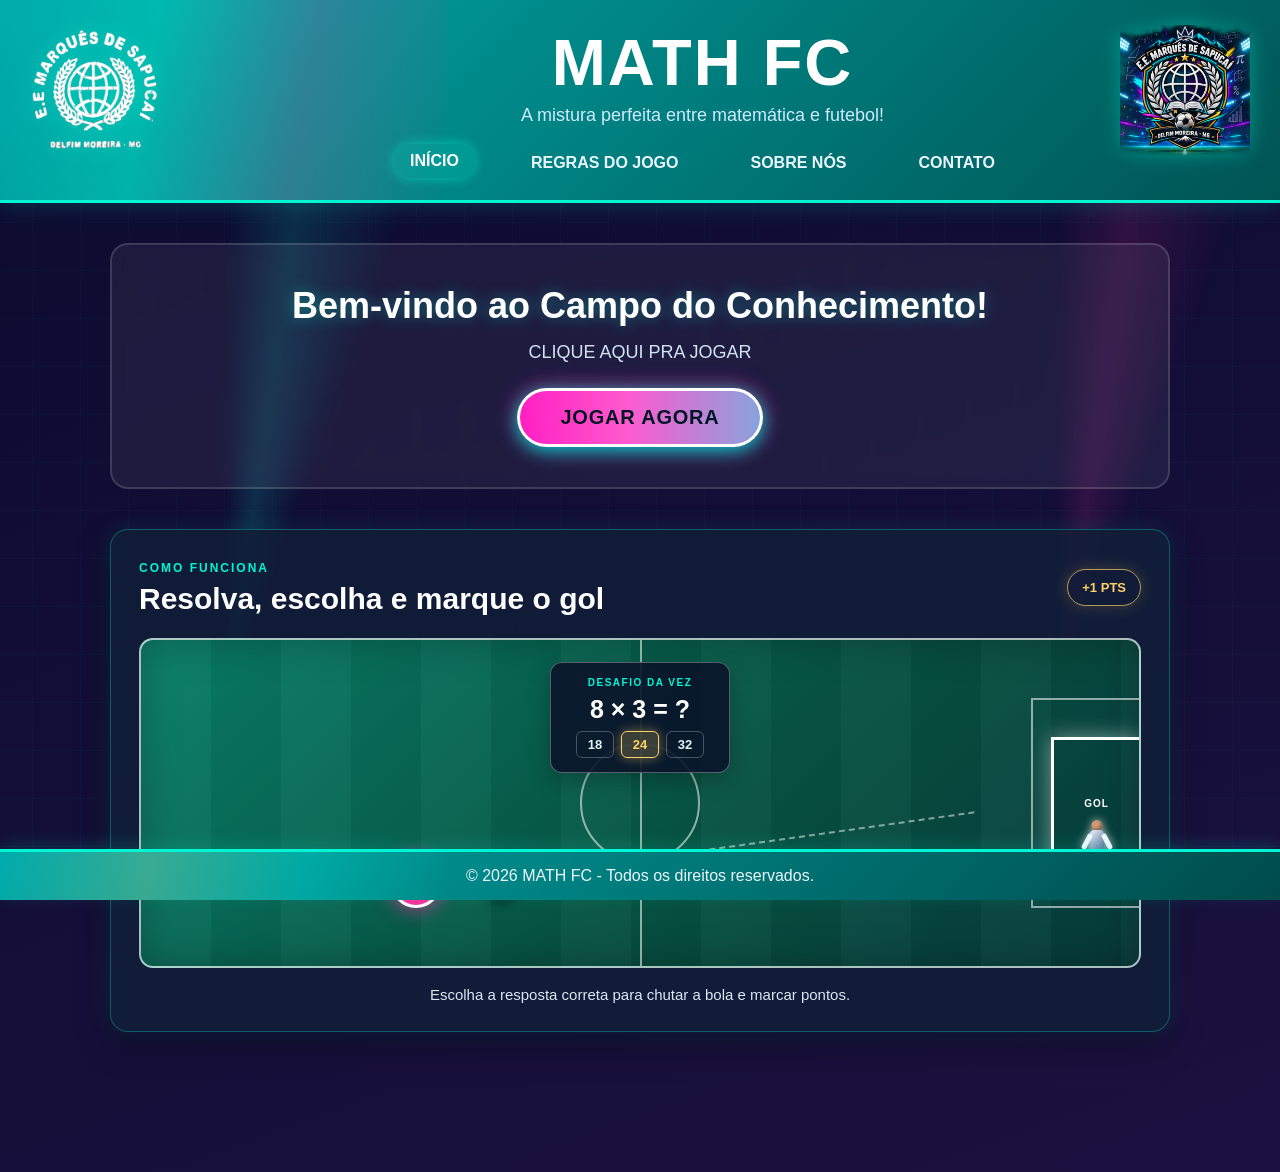
<file: index.html>
<!DOCTYPE html>
<html lang="pt-br">
<head>
    <meta charset="UTF-8">
    <meta name="viewport" content="width=device-width, initial-scale=1.0">
    <title>MATH FC - Início</title>
    <link rel="stylesheet" href="estilo.css">
</head>
<body>
    <div class="bg-fx" aria-hidden="true">
        <span class="beam beam1"></span><span class="beam beam2"></span>
        <div class="grid-fx"></div>
        <span class="particle p1"></span><span class="particle p2"></span><span class="particle p3"></span>
        <span class="particle p4"></span><span class="particle p5"></span><span class="particle p6"></span>
        <span class="particle p7"></span><span class="particle p8"></span><span class="particle p9"></span>
        <span class="particle p10"></span><span class="particle p11"></span><span class="particle p12"></span>
    </div>

    <header>
        <img src="imagens/logo-marques.png" alt="Logo Marquês" class="logo">
        <img src="imagens/match-fc.png" alt="Escudo MATH FC" class="logo-mathfc">
        <h1>MATH FC</h1>
        <p>A mistura perfeita entre matemática e futebol!</p>
        <nav>
            <a href="index.html" class="active">INÍCIO</a>
            <a href="regras/index.html">REGRAS DO JOGO</a>
            <a href="sobre-nos/index.html">SOBRE NÓS</a>
            <a href="contato/index.html">CONTATO</a>
        </nav>
    </header>

    <main class="container-principal">
        <section class="hero">
            <h2>Bem-vindo ao Campo do Conhecimento!</h2>
            <p>CLIQUE AQUI PRA JOGAR</p>
            <a href="jogo/index.html" class="btn-jogar">JOGAR AGORA</a>
        </section>
        <section class="game-demo" aria-label="Demonstração de como jogar">
            <div class="game-demo-heading">
                <div>
                    <span class="demo-kicker">COMO FUNCIONA</span>
                    <h3>Resolva, escolha e marque o gol</h3>
                </div>
                <span class="demo-score">+1 PTS</span>
            </div>

            <div class="game-field" aria-hidden="true">
                <div class="field-center-line"></div>
                <div class="field-circle"></div>
                <div class="field-penalty"></div>
                <div class="field-goal">
                    <span>GOL</span>
                    <span class="game-goalkeeper" aria-hidden="true">
                        <span class="goalkeeper-head"></span>
                        <span class="goalkeeper-body"></span>
                    </span>
                </div>
                <div class="game-player">10</div>
                <div class="game-ball">⚽</div>
                <div class="game-question">
                    <span>DESAFIO DA VEZ</span>
                    <strong>8 × 3 = ?</strong>
                    <div class="game-answers">
                        <b>18</b>
                        <b class="answer-correct">24</b>
                        <b>32</b>
                    </div>
                </div>
                <div class="ball-trail"></div>
            </div>

            <p class="game-demo-tip">Escolha a resposta correta para chutar a bola e marcar pontos.</p>
        </section>
    </main>

    <footer>
        <p>&copy; 2026 MATH FC - Todos os direitos reservados.</p>
    </footer>

</body>
</html>
</file>
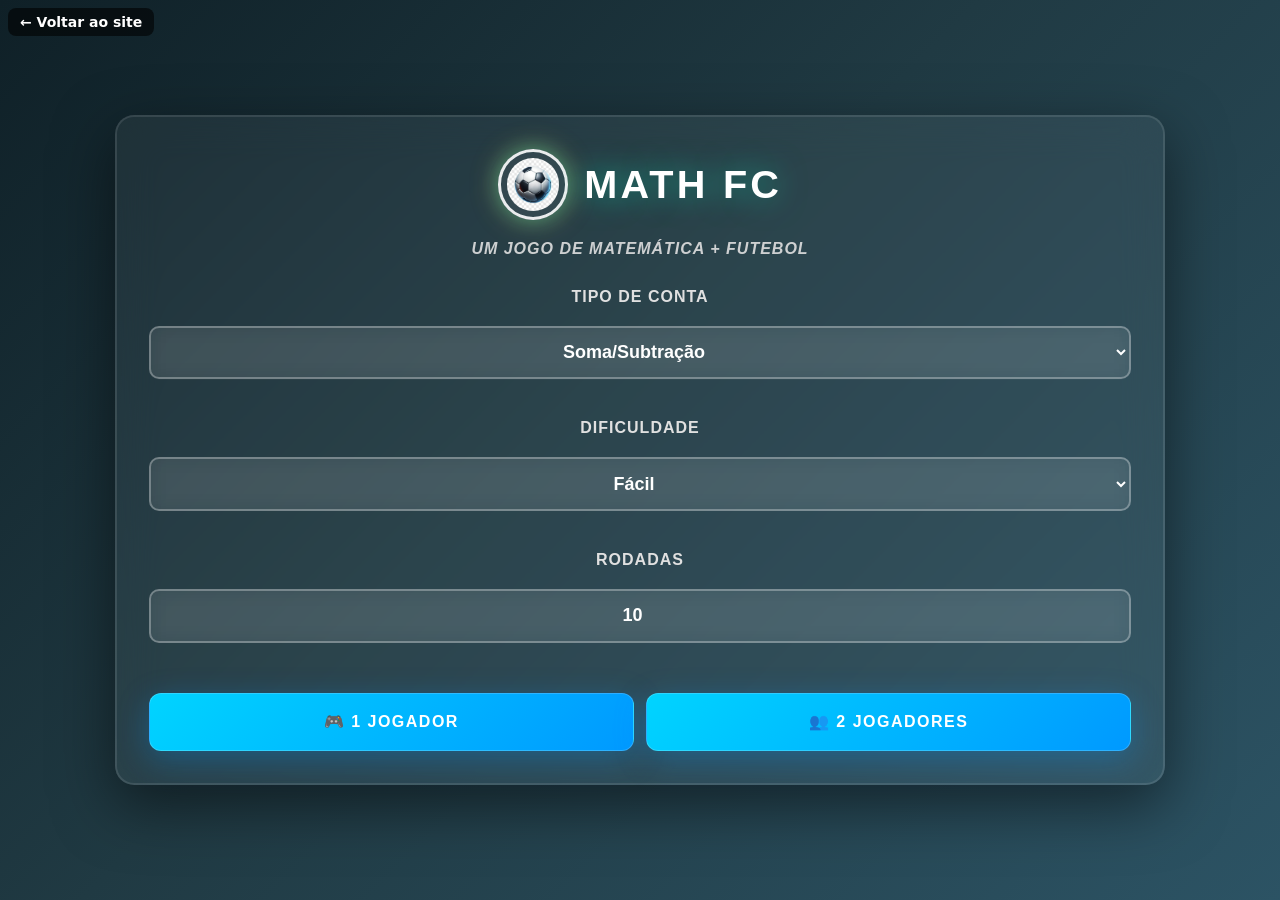
<file: jogo/index.html>
<!DOCTYPE html>
<html lang="pt-BR">
<head>
<meta charset="UTF-8">
<meta name="viewport" content="width=device-width, initial-scale=1.0, viewport-fit=cover">
<title>MATH FC</title>
<link rel="stylesheet" href="estilo.css">

</head>

<body>

<a href="index.html" style="position:fixed;top:8px;left:8px;z-index:9999;padding:6px 12px;border-radius:8px;background:rgba(0,0,0,.6);color:#fff;font:600 14px system-ui,Arial,sans-serif;text-decoration:none;">← Voltar ao site</a>


<div id="tela-inicial">
    <div class="stars"></div>
    <div class="card">

        <div class="titulo-jogo">
            <img class="bola-titulo" src="bola.png" alt="Bola do jogo" aria-label="Bola do jogo">
            <h1>MATH FC</h1>
        </div>
        <p class="subtitle">Um jogo de matemática + futebol</p>
        <p id="recordeDisplay" class="subtitle" style="display:none;"></p>

        <p>Tipo de conta</p>
        <select id="tipoConta">
            <option value="1">Soma/Subtração</option>
            <option value="2">Multiplicação</option>
            <option value="3">Misto</option>
        </select>

        <p>Dificuldade</p>
        <select id="dificuldade">
            <option value="1">Fácil</option>
            <option value="2">Normal</option>
            <option value="3">Difícil</option>
            <option value="4">Expert</option>
        </select>

        <p>Rodadas</p>
        <input type="number" id="inputRodadas" value="10" min="1" max="20">

        <div class="buttons-container">
            <button class="btn-primary" onclick="prepararJogo(1)">🎮 1 Jogador</button>
            <button class="btn-primary" onclick="prepararJogo(2)">👥 2 Jogadores</button>
        </div>

    </div>
</div>

<div id="tela-nomes" style="display:none;">
    <div class="card">
        <h1>👥 Nomes dos Jogadores</h1>
        <p class="subtitle">Quem vai jogar hoje?</p>

        <p>Jogador 1</p>
        <input type="text" id="nomeJogador1" placeholder="Jogador 1" maxlength="12">

        <p>Jogador 2</p>
        <input type="text" id="nomeJogador2" placeholder="Jogador 2" maxlength="12">

        <div class="buttons-container">
            <button class="btn-primary" onclick="confirmarNomes()">🚀 Começar</button>
            <button class="btn-primary" style="background:linear-gradient(135deg,#555,#333);" onclick="document.getElementById('tela-nomes').style.display='none';">↩️ Voltar</button>
        </div>
    </div>
</div>

<div id="topo">
    <div class="stats-container">
        <div id="placar" style="display:none;">
            <div class="stat-box player-1">
                <div class="player-badge">🔵 P1</div>
                <span id="pontos1" class="score">0</span>
            </div>
            <div class="versus">VS</div>
            <div class="stat-box player-2" id="caixaP2">
                <div class="player-badge">🔴 P2</div>
                <span id="pontos2" class="score">0</span>
            </div>
        </div>

        <div id="indicadorTurno" class="indicador-turno" style="display:none;" aria-live="polite">
            Vez de <strong id="nomeJogadorTurno">Jogador 1</strong>
        </div>

        <div id="combo" class="combo" style="display:none;">
            🔥 Combo: <span id="comboCount">0</span>x
        </div>

        <div id="cronometro" style="display:none;" class="cronometro-box">
            ⏱️ <span id="tempoAtual">30</span>s
        </div>
    </div>
</div>

<div id="conta" class="conta-display"></div>

<div class="alternativas">
    <button id="alt0" onclick="responder(0,1)"></button>
    <button id="alt1" onclick="responder(1,1)"></button>
    <button id="alt2" onclick="responder(2,1)"></button>
</div>

<div id="campo-wrapper">
<div id="campo">

    <div id="gol"></div>

    <div id="goleiro">
        <div class="cabeca"></div>
        <div class="corpo"></div>
    </div>

    <div id="bola" aria-label="Bola de futebol">⚽</div>
</div>
</div>

<div id="particulas"></div>
<div id="mensagem" class="mensagem-grande"></div>

<audio id="audio1" src="Audio1.mp3" preload="auto"></audio>
<audio id="audio2" src="Audio2.mp3" preload="auto"></audio>
<audio id="audio3" src="Audio3.mp3" preload="auto"></audio>

<script src="script.js" defer></script>

</body>
</html>
</file>
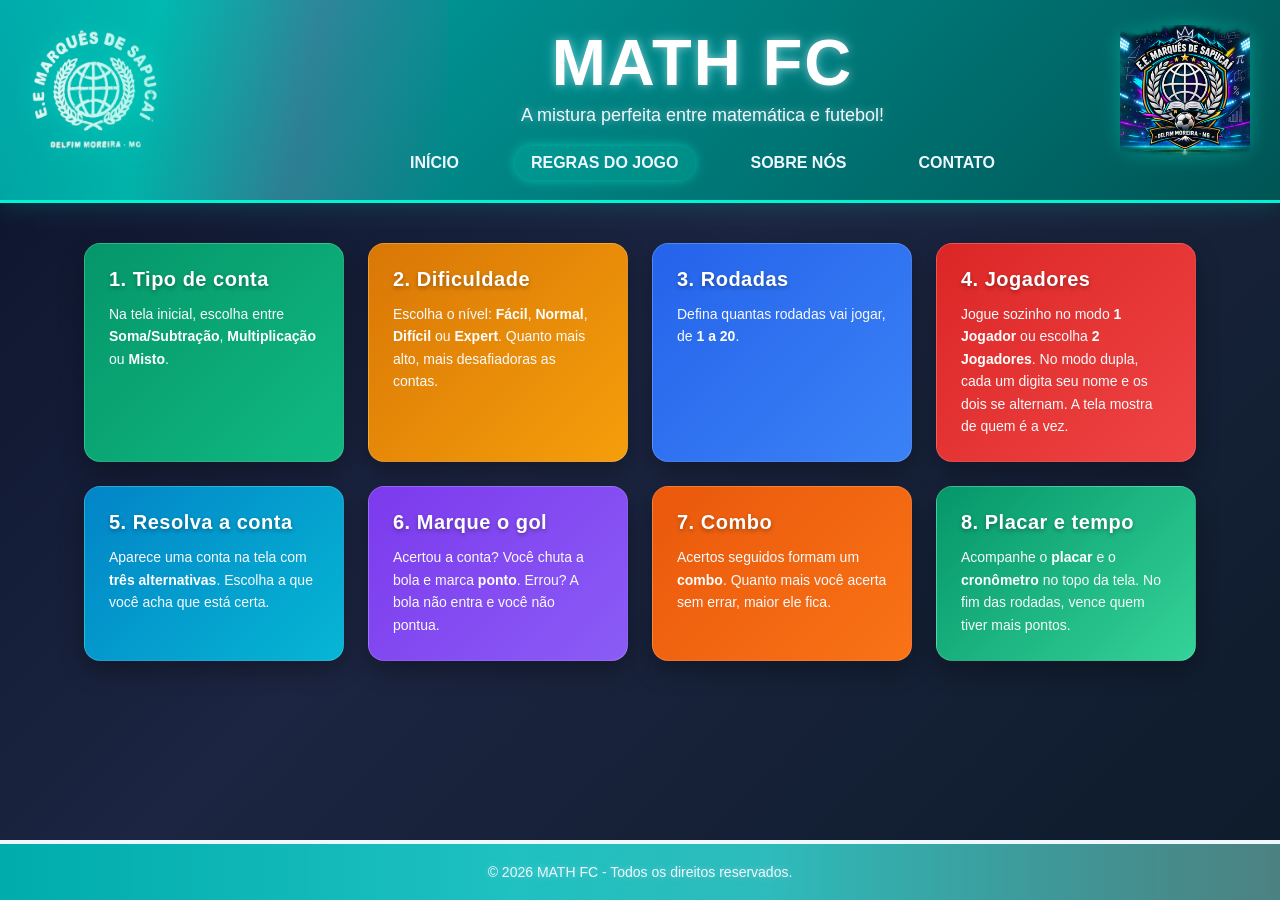
<file: regras/index.html>
<!DOCTYPE html>
<html lang="pt-br">
<head>
    <meta charset="UTF-8">
    <meta name="viewport" content="width=device-width, initial-scale=1.0">
    <title>MATH FC - Regras do Jogo</title>
    <link rel="stylesheet" href="style.css">
    <style>
        /* Rodapé sempre no fim da página */
        html, body { min-height: 100%; }
        body { display: flex; flex-direction: column; min-height: 100vh; }
        .cards-container { width: 100%; }
        footer { margin-top: auto; }
    </style>
</head>
<body>
    <header>
        <img src="../imagens/logo-marques.png" alt="Logo Marquês" class="logo">
        <img src="../imagens/match-fc.png" alt="Escudo MATH FC" class="logo-mathfc">
        <div class="header-content">
            <h1>MATH FC</h1>
            <p>A mistura perfeita entre matemática e futebol!</p>
            <nav>
                <a href="../index.html">INÍCIO</a>
                <a href="../regras/index.html" class="active">REGRAS DO JOGO</a>
                <a href="../sobre-nos/index.html">SOBRE NÓS</a>
                <a href="../contato/index.html">CONTATO</a>
            </nav>
        </div>
    </header>

    <!-- ALTERE: confira se as regras abaixo batem com o seu jogo -->
    <main class="cards-container">
        <div class="card card-1">
            <h3>1. Tipo de conta</h3>
            <p>Na tela inicial, escolha entre <strong>Soma/Subtração</strong>, <strong>Multiplicação</strong> ou <strong>Misto</strong>.</p>
        </div>

        <div class="card card-2">
            <h3>2. Dificuldade</h3>
            <p>Escolha o nível: <strong>Fácil</strong>, <strong>Normal</strong>, <strong>Difícil</strong> ou <strong>Expert</strong>. Quanto mais alto, mais desafiadoras as contas.</p>
        </div>

        <div class="card card-3">
            <h3>3. Rodadas</h3>
            <p>Defina quantas rodadas vai jogar, de <strong>1 a 20</strong>.</p>
        </div>

        <div class="card card-4">
            <h3>4. Jogadores</h3>
            <p>Jogue sozinho no modo <strong>1 Jogador</strong> ou escolha <strong>2 Jogadores</strong>. No modo dupla, cada um digita seu nome e os dois se alternam. A tela mostra de quem é a vez.</p>
        </div>

        <div class="card card-5">
            <h3>5. Resolva a conta</h3>
            <p>Aparece uma conta na tela com <strong>três alternativas</strong>. Escolha a que você acha que está certa.</p>
        </div>

        <div class="card card-6">
            <h3>6. Marque o gol</h3>
            <p>Acertou a conta? Você chuta a bola e marca <strong>ponto</strong>. Errou? A bola não entra e você não pontua.</p>
        </div>

        <div class="card card-7">
            <h3>7. Combo</h3>
            <p>Acertos seguidos formam um <strong>combo</strong>. Quanto mais você acerta sem errar, maior ele fica.</p>
        </div>

        <div class="card card-8">
            <h3>8. Placar e tempo</h3>
            <p>Acompanhe o <strong>placar</strong> e o <strong>cronômetro</strong> no topo da tela. No fim das rodadas, vence quem tiver mais pontos.</p>
        </div>

    </main>

    <footer>
        <p>&copy; 2026 MATH FC - Todos os direitos reservados.</p>
    </footer>

    <script>
        document.addEventListener('DOMContentLoaded', function () {
            var container = document.querySelector('.cards-container');
            if (!container) return;
            var cards = container.querySelectorAll('.card');

            function closeActive() {
                var active = container.querySelector('.card.card-active');
                if (active) {
                    active.classList.remove('card-active');
                    active.setAttribute('aria-pressed', 'false');
                }
                container.classList.remove('has-active');
            }

            function toggleCard(card) {
                var wasActive = card.classList.contains('card-active');
                closeActive();
                if (!wasActive) {
                    card.classList.add('card-active');
                    card.setAttribute('aria-pressed', 'true');
                    container.classList.add('has-active');
                }
            }

            cards.forEach(function (card) {
                card.setAttribute('tabindex', '0');
                card.setAttribute('role', 'button');
                card.setAttribute('aria-pressed', 'false');
                card.addEventListener('click', function () { toggleCard(card); });
                card.addEventListener('keydown', function (e) {
                    if (e.key === 'Enter' || e.key === ' ') {
                        e.preventDefault();
                        toggleCard(card);
                    }
                });
            });

            document.addEventListener('click', function (e) {
                if (!container.contains(e.target)) closeActive();
            });
            document.addEventListener('keydown', function (e) {
                if (e.key === 'Escape') closeActive();
            });
        });
    </script>
</body>
</html>
</file>
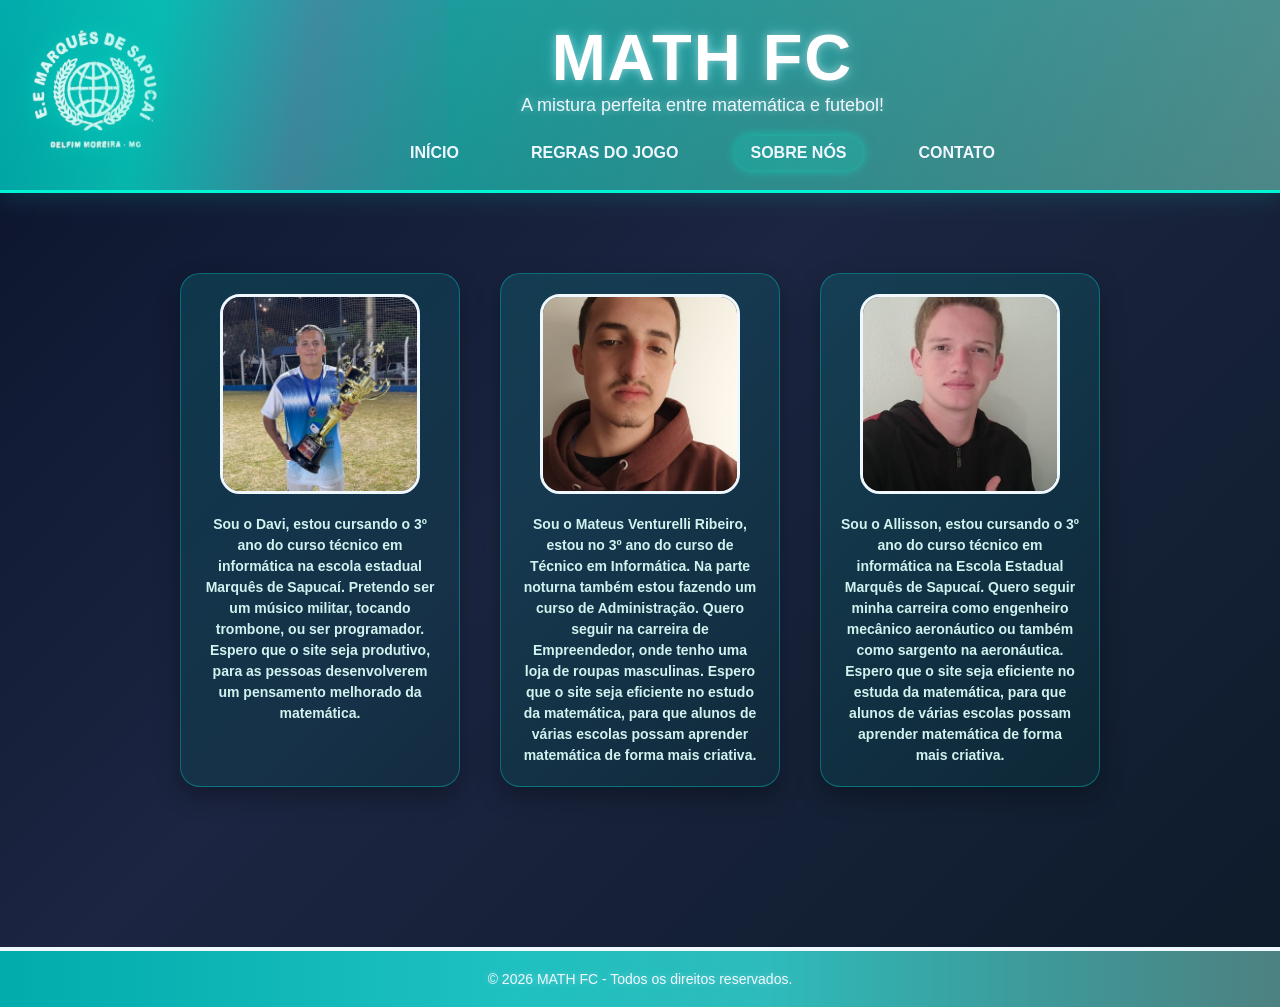
<file: sobre-nos/index.html>
<!DOCTYPE html>
<html lang="pt-br">
<head>
    <meta charset="UTF-8">
    <meta name="viewport" content="width=device-width, initial-scale=1.0">
    <title>MATH FC - Sobre Nós</title>
    <link rel="stylesheet" href="style.css">
</head>
<body>
    <header>
        <img src="../imagens/logo-marques.png" alt="Logo MATH FC" class="logo">
        <div class="header-content">
            <h1>MATH FC</h1>
            <p>A mistura perfeita entre matemática e futebol!</p>
            <nav>
                <a href="../index.html">INÍCIO</a>
                <a href="../regras/index.html">REGRAS DO JOGO</a>
                <a href="../sobre-nos/index.html" class="active">SOBRE NÓS</a>
                  <a href="../contato/index.html">CONTATO</a>
            </nav>
        </div>
    </header>

    <main class="cards-container">
        <div class="card">
            <img src="../imagens/davi.jpeg" alt="Davi">
            <h3><p>Sou o Davi, estou cursando o 3º ano do curso técnico em informática na escola estadual Marquês de Sapucaí. Pretendo ser um músico militar, tocando trombone, ou ser programador. Espero que o site seja produtivo, para as pessoas desenvolverem um pensamento melhorado da matemática.</p></h3>
        </div>

        <div class="card">
            <img src="../imagens/mateus.jpeg" alt="Mateus">
            <h3><p>Sou o Mateus Venturelli Ribeiro, estou no 3º ano do curso de Técnico em Informática. Na parte noturna também estou fazendo um curso de Administração. Quero seguir na carreira de Empreendedor, onde tenho uma loja de roupas masculinas. Espero que o site seja eficiente no estudo da matemática, para que alunos de várias escolas possam aprender matemática de forma mais criativa.</p></h3>
        </div>

        <div class="card">
            <img src="../imagens/allisson.jpeg" alt="Allisson">
            <h3><p>Sou o Allisson, estou cursando o 3º ano do curso técnico em informática na Escola Estadual Marquês de Sapucaí. Quero seguir minha carreira como engenheiro mecânico aeronáutico ou também como sargento na aeronáutica. Espero que o site seja eficiente no estuda da matemática, para que alunos de várias escolas possam aprender matemática de forma mais criativa.</p></h3>
        </div>
    </main>

    <footer>
        <p>&copy; 2026 MATH FC - Todos os direitos reservados.</p>
    </footer>

    <script>
        document.addEventListener('DOMContentLoaded', function () {
            var container = document.querySelector('.cards-container');
            if (!container) return;
            var cards = container.querySelectorAll('.card');

            function closeActive() {
                var active = container.querySelector('.card.card-active');
                if (active) {
                    active.classList.remove('card-active');
                    active.setAttribute('aria-pressed', 'false');
                }
                container.classList.remove('has-active');
            }

            function toggleCard(card) {
                var wasActive = card.classList.contains('card-active');
                closeActive();
                if (!wasActive) {
                    card.classList.add('card-active');
                    card.setAttribute('aria-pressed', 'true');
                    container.classList.add('has-active');
                }
            }

            cards.forEach(function (card) {
                card.setAttribute('tabindex', '0');
                card.setAttribute('role', 'button');
                card.setAttribute('aria-pressed', 'false');

                card.addEventListener('click', function () {
                    toggleCard(card);
                });
                card.addEventListener('keydown', function (e) {
                    if (e.key === 'Enter' || e.key === ' ') {
                        e.preventDefault();
                        toggleCard(card);
                    }
                });
            });

            document.addEventListener('click', function (e) {
                if (!container.contains(e.target)) closeActive();
            });

            document.addEventListener('keydown', function (e) {
                if (e.key === 'Escape') closeActive();
            });
        });
    </script>
</body>
</html>
</file>
<file: estilo.css>
* {
    margin: 0;
    padding: 0;
    box-sizing: border-box;
}

:root {
    --bg1: #0b0b2e;
    --bg2: #1b1140;
    --bg3: #2c0f52;
    --cyan: #00f5d4;
    --magenta: #ff2e9a;
    --gold: #ffd166;
    --ink-light: #eaf6ff;
    --glass: rgba(255, 255, 255, 0.06);
    --glass-border: rgba(255, 255, 255, 0.14);
}

body {
    position: relative;
    font-family: 'Verdana', sans-serif;
    background: linear-gradient(160deg, var(--bg1), var(--bg2) 45%, var(--bg3));
    background-size: 220% 220%;
    animation: bgShift 16s ease-in-out infinite;
    color: var(--ink-light);
    overflow-x: hidden;
    padding-bottom: 100px; /* Espaço para o rodapé fixo */
}

@keyframes bgShift {
    0%, 100% { background-position: 0% 0%; }
    50% { background-position: 100% 100%; }
}

/* =========================================================
   FUNDO ANIMADO — luzes de estádio, partículas e grade
   ========================================================= */
.bg-fx {
    position: fixed;
    inset: 0;
    z-index: 0;
    overflow: hidden;
    pointer-events: none;
}

.beam {
    position: absolute;
    top: -20%;
    width: 55vmax;
    height: 140vmax;
    background: conic-gradient(from 0deg, transparent 0deg, rgba(0, 245, 212, 0.14) 8deg, transparent 20deg);
    transform-origin: top center;
    animation: beamSweep 14s linear infinite;
}
.beam1 { left: -10%; }
.beam2 {
    right: -10%;
    background: conic-gradient(from 0deg, transparent 0deg, rgba(255, 46, 154, 0.13) 8deg, transparent 20deg);
    animation: beamSweep 18s linear infinite reverse;
}

@keyframes beamSweep {
    0% { transform: rotate(0deg); }
    100% { transform: rotate(360deg); }
}

.grid-fx {
    position: absolute;
    inset: -50%;
    background-image:
        linear-gradient(rgba(0, 245, 212, 0.06) 1px, transparent 1px),
        linear-gradient(90deg, rgba(0, 245, 212, 0.06) 1px, transparent 1px);
    background-size: 48px 48px;
    animation: gridDrift 22s linear infinite;
    opacity: 0.5;
}

@keyframes gridDrift {
    0% { transform: translate(0, 0); }
    100% { transform: translate(48px, 48px); }
}

.particle {
    position: absolute;
    bottom: -5%;
    width: 6px;
    height: 6px;
    border-radius: 50%;
    background: var(--cyan);
    box-shadow: 0 0 10px 2px rgba(0, 245, 212, 0.8);
    animation: particleRise linear infinite;
    opacity: 0;
}

.p1 { left: 4%;  width: 5px; height: 5px; background: var(--cyan);    animation-duration: 12s; animation-delay: 0s;  }
.p2 { left: 12%; width: 8px; height: 8px; background: var(--gold);    animation-duration: 16s; animation-delay: 2s;  box-shadow: 0 0 10px 2px rgba(255,209,102,0.8); }
.p3 { left: 20%; width: 4px; height: 4px; background: var(--magenta); animation-duration: 10s; animation-delay: 1s;  box-shadow: 0 0 10px 2px rgba(255,46,154,0.8); }
.p4 { left: 30%; width: 6px; height: 6px; background: var(--cyan);    animation-duration: 14s; animation-delay: 4s;  }
.p5 { left: 40%; width: 7px; height: 7px; background: var(--gold);    animation-duration: 18s; animation-delay: 0.5s; box-shadow: 0 0 10px 2px rgba(255,209,102,0.8); }
.p6 { left: 50%; width: 5px; height: 5px; background: var(--magenta); animation-duration: 11s; animation-delay: 3s;  box-shadow: 0 0 10px 2px rgba(255,46,154,0.8); }
.p7 { left: 58%; width: 4px; height: 4px; background: var(--cyan);    animation-duration: 13s; animation-delay: 2.5s; }
.p8 { left: 66%; width: 8px; height: 8px; background: var(--gold);    animation-duration: 17s; animation-delay: 1.5s; box-shadow: 0 0 10px 2px rgba(255,209,102,0.8); }
.p9 { left: 74%; width: 5px; height: 5px; background: var(--magenta); animation-duration: 12s; animation-delay: 5s;  box-shadow: 0 0 10px 2px rgba(255,46,154,0.8); }
.p10 { left: 82%; width: 6px; height: 6px; background: var(--cyan);   animation-duration: 15s; animation-delay: 0.8s; }
.p11 { left: 90%; width: 4px; height: 4px; background: var(--gold);   animation-duration: 19s; animation-delay: 3.5s; box-shadow: 0 0 10px 2px rgba(255,209,102,0.8); }
.p12 { left: 96%; width: 7px; height: 7px; background: var(--magenta);animation-duration: 14s; animation-delay: 2.2s; box-shadow: 0 0 10px 2px rgba(255,46,154,0.8); }

@keyframes particleRise {
    0%   { transform: translateY(0) scale(0.6); opacity: 0; }
    10%  { opacity: 0.9; }
    90%  { opacity: 0.5; }
    100% { transform: translateY(-115vh) scale(1.1); opacity: 0; }
}

header, .container-principal, footer { position: relative; z-index: 1; }

/* =========================================================
   HEADER
   ========================================================= */
header {
    position: relative;
    overflow: hidden;
    background: linear-gradient(135deg, #00acac, #004b4b, #00acac);
    background-size: 220% 220%;
    animation: headerShift 9s ease-in-out infinite;
    color: var(--ink-light);
    text-align: center;
    padding: 25px 15px 20px 140px;
    border-bottom: 3px solid var(--cyan);
    box-shadow: 0 4px 22px rgba(0, 245, 212, 0.15);
}

@keyframes headerShift {
    0%, 100% { background-position: 0% 50%; }
    50% { background-position: 100% 50%; }
}

header::after {
    content: "";
    position: absolute;
    top: 0;
    left: 0;
    width: 35%;
    height: 100%;
    background: linear-gradient(100deg, transparent, rgba(0, 245, 212, 0.28), rgba(255, 46, 154, 0.18), transparent);
    animation: sweepPass 4.5s linear infinite;
    pointer-events: none;
}

@keyframes sweepPass {
    0%   { transform: translateX(-160%); }
    100% { transform: translateX(340%); }
}

header h1 {
    position: relative;
    z-index: 1;
    font-size: 65px;
    margin-bottom: 5px;
    letter-spacing: 2px;
    color: #fff;
    transition: transform 0.3s ease, text-shadow 0.3s ease;
    animation: titlePulse 3.5s ease-in-out infinite, titlePop 0.8s cubic-bezier(.34,1.56,.64,1) both;
}

@keyframes titlePop {
    from { opacity: 0; transform: scale(0.7) translateY(-16px); }
    to { opacity: 1; transform: scale(1) translateY(0); }
}

@keyframes titlePulse {
    0%, 100% { text-shadow: 0 0 10px rgba(0, 245, 212, 0.35), 0 0 24px rgba(255, 46, 154, 0.15); }
    50% { text-shadow: 0 0 22px rgba(0, 245, 212, 0.7), 0 0 40px rgba(255, 46, 154, 0.4); }
}

header h1:hover {
    transform: scale(1.03);
    text-shadow: 0 0 20px var(--cyan), 0 0 40px var(--magenta);
}

header p {
    position: relative;
    z-index: 1;
    font-size: 18px;
    margin-bottom: 20px;
    font-weight: 300;
    color: #cfe9ff;
    animation: fadeIn 1s ease 0.3s both;
}

.logo {
    position: absolute;
    left: 30px;
    top: 25px;
    width: 130px;
    height: auto;
    z-index: 1;
    animation: logoFloat 4s ease-in-out infinite;
    filter: drop-shadow(0 0 10px rgba(0, 245, 212, 0.45));
    transition: transform 0.3s ease;
}

@keyframes logoFloat {
    0%, 100% { transform: translateY(0) rotate(0deg); }
    50% { transform: translateY(-6px) rotate(-2deg); }
}

.logo:hover {
    transform: scale(1.12) rotate(-4deg);
    animation-play-state: paused;
}

/* Escudo MATH FC — mesmo lugar da logo, espelhado no lado direito */
.logo-mathfc {
    position: absolute;
    right: 30px;
    top: 25px;
    width: 130px;
    height: auto;
    z-index: 1;
    animation: logoFloatRight 4s ease-in-out infinite;
    filter: drop-shadow(0 0 10px rgba(0, 245, 212, 0.45));
    transition: transform 0.3s ease;
}

@keyframes logoFloatRight {
    0%, 100% { transform: translateY(0) rotate(0deg); }
    50% { transform: translateY(-6px) rotate(2deg); }
}

.logo-mathfc:hover {
    transform: scale(1.12) rotate(4deg);
    animation-play-state: paused;
}

/* Navegação */
nav {
    position: relative;
    z-index: 1;
    display: flex;
    justify-content: center;
    gap: 40px;
}

nav a {
    position: relative;
    text-decoration: none;
    color: var(--ink-light);
    padding: 8px 16px;
    border-radius: 20px;
    font-weight: bold;
    transition: all 0.3s ease;
}

nav a::after {
    content: "";
    position: absolute;
    left: 50%;
    bottom: 2px;
    width: 0;
    height: 2px;
    background: var(--cyan);
    transition: width 0.25s ease, left 0.25s ease;
}

nav a:hover::after {
    width: 60%;
    left: 20%;
}

nav a:hover, nav a.active {
    background-color: rgba(0, 245, 212, 0.16);
    color: #ffffff;
    box-shadow: 0 0 12px rgba(0, 245, 212, 0.55);
    transform: translateY(-2px);
}

nav a.active {
    animation: activeGlow 2.2s ease-in-out infinite;
}

@keyframes activeGlow {
    0%, 100% { box-shadow: 0 0 8px rgba(0, 245, 212, 0.45); }
    50% { box-shadow: 0 0 18px rgba(0, 245, 212, 0.95); }
}

/* =========================================================
   Conteúdo Principal (Hero e Cards)
   ========================================================= */
.container-principal {
    max-width: 1100px;
    margin: 40px auto;
    padding: 0 20px;
}

.hero {
    position: relative;
    overflow: hidden;
    text-align: center;
    background: var(--glass);
    backdrop-filter: blur(8px);
    border: 2px solid var(--glass-border);
    padding: 40px;
    border-radius: 18px;
    margin-bottom: 40px;
    animation: fadeIn 1s ease-in-out, heroGlow 4s ease-in-out 1s infinite;
}

@keyframes heroGlow {
    0%, 100% { box-shadow: 0 8px 32px rgba(0, 0, 0, 0.3), 0 0 20px rgba(0, 245, 212, 0.25); }
    50% { box-shadow: 0 8px 32px rgba(0, 0, 0, 0.3), 0 0 30px rgba(255, 46, 154, 0.35); }
}

.hero h2 {
    font-size: 36px;
    color: #fff;
    text-shadow: 0 0 16px rgba(0, 245, 212, 0.4);
    margin-bottom: 15px;
    animation: fadeIn 0.9s ease 0.2s both;
}

.hero p {
    font-size: 18px;
    color: #cfe4f0;
    margin-bottom: 25px;
    max-width: 700px;
    margin-left: auto;
    margin-right: auto;
    animation: fadeIn 0.9s ease 0.35s both;
}

.btn-jogar {
    display: inline-block;
    background: linear-gradient(90deg, var(--magenta), var(--cyan));
    background-size: 200% 100%;
    color: #05131d;
    padding: 15px 40px;
    font-size: 20px;
    font-weight: bold;
    letter-spacing: 0.8px;
    text-decoration: none;
    border-radius: 30px;
    border: 3px solid rgba(255, 255, 255, 0.9);
    box-shadow: 0 4px 18px rgba(0, 245, 212, 0.65), 0 0 24px rgba(255, 46, 154, 0.45);
    filter: saturate(1.35) brightness(1.12);
    transition: all 0.3s ease;
    animation: fadeIn 0.9s ease 0.5s both, btnPulse 1.2s ease-in-out 1.2s infinite, btnBlink 1.2s ease-in-out 1.2s infinite, btnGradient 5s ease infinite;
}

@keyframes btnGradient {
    0%, 100% { background-position: 0% 50%; }
    50% { background-position: 100% 50%; }
}

@keyframes btnPulse {
    0%, 100% { box-shadow: 0 4px 18px rgba(0, 245, 212, 0.65), 0 0 24px rgba(255, 46, 154, 0.45); }
    50% { box-shadow: 0 4px 24px rgba(0, 245, 212, 0.95), 0 0 42px rgba(255, 46, 154, 0.8), 0 0 0 14px rgba(0, 245, 212, 0); }
}

@keyframes btnBlink {
    0%, 100% { opacity: 1; }
    50% { opacity: 0.82; }
}

.btn-jogar:hover {
    transform: scale(1.08);
    letter-spacing: 0.5px;
}

/* =========================================================
   DEMONSTRAÇÃO DO JOGO
   ========================================================= */
.game-demo {
    position: relative;
    overflow: hidden;
    padding: 28px;
    border: 1px solid rgba(0, 245, 212, 0.3);
    border-radius: 18px;
    background: rgba(17, 31, 57, 0.86);
    box-shadow: 0 14px 34px rgba(0, 0, 0, 0.35), 0 0 24px rgba(0, 245, 212, 0.12);
}

.game-demo-heading {
    display: flex;
    align-items: center;
    justify-content: space-between;
    gap: 20px;
    margin-bottom: 22px;
}

.demo-kicker {
    color: var(--cyan);
    font-size: 12px;
    font-weight: bold;
    letter-spacing: 2px;
}

.game-demo h3 {
    margin-top: 6px;
    color: #fff;
    font-size: clamp(20px, 3vw, 30px);
}

.demo-score {
    flex-shrink: 0;
    padding: 10px 14px;
    border: 1px solid rgba(255, 209, 102, 0.7);
    border-radius: 999px;
    color: var(--gold);
    font-size: 13px;
    font-weight: bold;
    box-shadow: 0 0 16px rgba(255, 209, 102, 0.2);
}

.game-field {
    position: relative;
    min-height: 330px;
    overflow: hidden;
    border: 2px solid rgba(255, 255, 255, 0.65);
    border-radius: 14px;
    background: repeating-linear-gradient(90deg, rgba(255, 255, 255, 0.025) 0 70px, rgba(0, 0, 0, 0.04) 70px 140px), linear-gradient(135deg, #087f68, #075443 55%, #063b3b);
    box-shadow: inset 0 0 40px rgba(0, 0, 0, 0.28);
}

.field-center-line {
    position: absolute;
    top: 0;
    bottom: 0;
    left: 50%;
    width: 2px;
    background: rgba(255, 255, 255, 0.55);
}

.field-circle {
    position: absolute;
    top: 50%;
    left: 50%;
    width: 120px;
    height: 120px;
    border: 2px solid rgba(255, 255, 255, 0.55);
    border-radius: 50%;
    transform: translate(-50%, -50%);
}

.field-penalty {
    position: absolute;
    top: 50%;
    right: -2px;
    width: 110px;
    height: 210px;
    border: 2px solid rgba(255, 255, 255, 0.55);
    border-right: 0;
    transform: translateY(-50%);
}

.field-goal {
    position: absolute;
    top: 50%;
    right: 0;
    display: grid;
    width: clamp(68px, 8vw, 88px);
    height: clamp(132px, 30%, 168px);
    place-items: center;
    border: 3px solid #fff;
    border-right: 0;
    color: #fff;
    font-size: 10px;
    font-weight: bold;
    letter-spacing: 1px;
    transform: translateY(-50%);
    box-shadow: 0 0 20px rgba(255, 255, 255, 0.45);
}

.field-goal > span:first-child {
    position: relative;
    z-index: 3;
}

.game-goalkeeper {
    position: absolute;
    left: 50%;
    bottom: 8px;
    z-index: 2;
    width: 17px;
    height: 38px;
    transform: translateX(-50%);
    animation: goalkeeperDiveOpposite 3.8s ease-in-out infinite;
    filter: drop-shadow(0 0 4px rgba(255, 255, 255, 0.7));
}

.goalkeeper-head {
    display: block;
    width: 11px;
    height: 11px;
    margin: 0 auto -1px;
    border-radius: 50%;
    background: #d39b75;
    box-shadow: inset -2px -2px 3px rgba(0, 0, 0, 0.35);
}

.goalkeeper-body {
    display: block;
    position: relative;
    width: 15px;
    height: 25px;
    margin: 0 auto;
    border-radius: 5px 5px 3px 3px;
    background: linear-gradient(135deg, #f4f7ff, #6e84aa 70%);
    box-shadow: inset 0 -3px 3px rgba(0, 0, 0, 0.25);
}

.goalkeeper-body::before,
.goalkeeper-body::after {
    content: "";
    position: absolute;
    top: 3px;
    width: 5px;
    height: 17px;
    border-radius: 5px;
    background: #f4f7ff;
}

.goalkeeper-body::before {
    left: -5px;
    transform: rotate(28deg);
}

.goalkeeper-body::after {
    right: -5px;
    transform: rotate(-28deg);
}

.game-question {
    position: absolute;
    top: 22px;
    left: 50%;
    display: grid;
    gap: 7px;
    min-width: 180px;
    padding: 14px 18px;
    border: 1px solid rgba(255, 255, 255, 0.3);
    border-radius: 12px;
    background: rgba(9, 19, 42, 0.9);
    text-align: center;
    transform: translateX(-50%);
    box-shadow: 0 8px 22px rgba(0, 0, 0, 0.25);
    animation: questionFloat 3s ease-in-out infinite;
}

.game-question > span {
    color: var(--cyan);
    font-size: 10px;
    font-weight: bold;
    letter-spacing: 1.5px;
}

.game-question strong {
    color: #fff;
    font-size: 25px;
}

.game-answers {
    display: flex;
    justify-content: center;
    gap: 7px;
}

.game-answers b {
    min-width: 38px;
    padding: 5px 8px;
    border: 1px solid rgba(255, 255, 255, 0.25);
    border-radius: 6px;
    color: #d9f8f3;
    font-size: 13px;
}

.game-answers .answer-correct {
    border-color: var(--gold);
    background: rgba(255, 209, 102, 0.2);
    color: var(--gold);
    box-shadow: 0 0 12px rgba(255, 209, 102, 0.45);
}

.game-player {
    position: absolute;
    bottom: 58px;
    left: 25%;
    display: grid;
    width: 50px;
    height: 50px;
    place-items: center;
    border: 3px solid #fff;
    border-radius: 50%;
    background: var(--magenta);
    color: #fff;
    font-weight: bold;
    box-shadow: 0 0 20px rgba(255, 46, 154, 0.8);
    animation: playerBounce 2.8s ease-in-out infinite;
}

.game-ball {
    position: absolute;
    bottom: 66px;
    left: 34%;
    font-size: 34px;
    filter: drop-shadow(0 5px 4px rgba(0, 0, 0, 0.35));
    animation: ballKick 3.8s ease-in-out infinite;
}

.ball-trail {
    position: absolute;
    bottom: 86px;
    left: 36%;
    width: 48%;
    border-top: 2px dashed rgba(255, 255, 255, 0.5);
    transform: rotate(-8deg);
    transform-origin: left center;
    animation: trailBlink 3.8s ease-in-out infinite;
}

.game-demo-tip {
    margin-top: 18px;
    color: #d8e9f4;
    font-size: 15px;
    text-align: center;
}

@keyframes questionFloat {
    0%, 100% { transform: translate(-50%, 0); }
    50% { transform: translate(-50%, -5px); }
}

@keyframes playerBounce {
    0%, 100% { transform: translateY(0); }
    50% { transform: translateY(-8px); }
}

@keyframes ballKick {
    0%, 15% { left: 34%; bottom: 66px; transform: rotate(0deg); }
    55%, 70% { left: calc(100% - 42px); bottom: 132px; transform: rotate(540deg); }
    100% { left: 34%; bottom: 66px; transform: rotate(720deg); }
}

@keyframes trailBlink {
    0%, 15%, 70%, 100% { opacity: 0; }
    30%, 60% { opacity: 1; }
}

.sr-only {
    position: absolute;
    width: 1px; height: 1px;
    padding: 0; margin: -1px;
    overflow: hidden;
    clip: rect(0, 0, 0, 0);
    white-space: nowrap;
    border: 0;
}

/* =========================================================
   RODAPÉ
   ========================================================= */
footer {
    position: fixed;
    overflow: hidden;
    background-image: linear-gradient(135deg, #00acac, #004b4b, #00acac);
    background-size: 200% 200%;
    animation: footerShift 8s ease-in-out infinite;
    color: var(--ink-light);
    text-align: center;
    padding: 15px;
    border-top: 3px solid var(--cyan);
    bottom: 0;
    left: 0;
    width: 100%;
    z-index: 1000;
    box-shadow: 0 -4px 18px rgba(0, 245, 212, 0.15);
}

footer::after {
    content: "";
    position: absolute;
    top: 0;
    left: 0;
    width: 35%;
    height: 100%;
    background: linear-gradient(100deg, transparent, rgba(255, 209, 102, 0.22), rgba(0, 245, 212, 0.22), transparent);
    animation: sweepPass 5.5s linear infinite;
    pointer-events: none;
}

@keyframes footerShift {
    0%, 100% { background-position: 0% 50%; }
    50% { background-position: 100% 50%; }
}

/* =========================================================
   Animações gerais e responsividade
   ========================================================= */
@keyframes fadeIn {
    from { opacity: 0; transform: translateY(20px); }
    to { opacity: 1; transform: translateY(0); }
}

@media (prefers-reduced-motion: reduce) {
    * { animation-duration: 0.01ms !important; animation-iteration-count: 1 !important; transition-duration: 0.01ms !important; }
}

@media (max-width: 768px) {
    .logo {
        left: 15px;
        top: 15px;
        width: 80px;
    }
    .logo-mathfc {
        right: 15px;
        top: 15px;
        width: 80px;
    }
    header {
        padding-left: 110px;
        padding-right: 15px;
    }
    header h1 {
        font-size: 40px;
    }
    nav {
        gap: 15px;
        flex-wrap: wrap;
    }
    .hero h2 {
        font-size: 28px;
    }
    .game-demo {
        padding: 20px 14px;
    }
    .game-demo-heading {
        align-items: flex-start;
        flex-direction: column;
        gap: 12px;
    }
    .game-field {
        min-height: 360px;
    }
    .game-question {
        max-width: calc(100% - 24px);
    }
    .beam { display: none; }
}

@keyframes goalkeeperDiveOpposite {
    0%, 35% {
        transform: translateX(-50%) translate(0, 0) rotate(0deg);
    }
    46%, 64% {
        transform: translateX(-50%) translate(0, -48px) rotate(0deg);
    }
    84%, 100% {
        transform: translateX(-50%) translate(0, 0) rotate(0deg);
    }
}
</file>
<file: jogo/estilo.css>
* {
    margin: 0;
    padding: 0;
    box-sizing: border-box;
}

body{
    margin:0;
    padding:0;
    font-family:'Segoe UI', Tahoma, Geneva, Verdana, sans-serif;
    text-align:center;
    background:linear-gradient(135deg,#0a0e27 0%,#1a1f3a 50%,#2d1b3d 100%);
    background-attachment: fixed;
    overflow-x: hidden;
    min-height: 100vh;
}

/* ================= ANIMAÇÕES ================= */
@keyframes fadeIn{
    from{opacity:0; transform:scale(0.9);}
    to{opacity:1; transform:scale(1);}
}

@keyframes pulo{
    0%{top:140px;}
    20%{top:50px;}
    40%{top:140px;}
    60%{top:50px;}
    80%{top:140px;}
    100%{top:140px;}
}

@keyframes defender{
    0%{transform: translateY(0) rotate(0deg);}
    30%{transform: translateY(-30px) rotate(-12deg);}
    60%{transform: translateY(-10px) rotate(-6deg);}
    100%{transform: translateY(0) rotate(0deg);}
}

#goleiro.defesa{
    animation: defender 0.7s ease forwards;
}

@keyframes vibrar{
    0%, 100%{transform:translateX(0);}
    10%{transform:translateX(-8px);}
    20%{transform:translateX(8px);}
    30%{transform:translateX(-8px);}
    40%{transform:translateX(8px);}
    50%{transform:translateX(0);}
}

@keyframes pulsar{
    0%, 100%{transform:scale(1); filter:drop-shadow(0 0 0px rgba(255,215,0,0));}
    50%{transform:scale(1.12); filter:drop-shadow(0 0 20px rgba(255,215,0,0.8));}
}

@keyframes girarBola{
    0%{transform:rotate(0deg);}
    100%{transform:rotate(360deg);}
}

@keyframes brilhoGol{
    0%, 100%{filter: brightness(1);}
    50%{filter: brightness(1.4); box-shadow: 0 0 40px rgba(255, 255, 0, 1);}
}

@keyframes flutuarParticula{
    0%{
        opacity:1;
        transform:translate(0, 0) scale(1) rotate(0deg);
    }
    100%{
        opacity:0;
        transform:translate(var(--tx), var(--ty)) scale(0.2) rotate(360deg);
    }
}

@keyframes slideInDown{
    from{opacity:0; transform:translateY(-50px);}
    to{opacity:1; transform:translateY(0);}
}

@keyframes scaleIn{
    from{opacity:0; transform:scale(0.5);}
    to{opacity:1; transform:scale(1);}
}

/* ================= TELA INICIAL / TELA DE NOMES ================= */
#tela-inicial, #tela-nomes{
    position:fixed;
    top:0; left:0;
    width:100%; height:100%;
    background:linear-gradient(135deg,#0f2027 0%,#203a43 45%,#2c5364 100%);
    display:flex;
    flex-direction:column;
    justify-content:center;
    align-items:center;
    z-index:20;
    animation:fadeIn 0.8s ease;
    overflow-y:auto;
    padding:20px 0;
}

.card{
    background:rgba(255, 255, 255, 0.05);
    backdrop-filter: blur(20px);
    border:2px solid rgba(255, 255, 255, 0.1);
    border-radius:30px;
    padding:40px 30px;
    max-width:min(450px, 95vw);
    width:100%;
    transform: translateX(-12px);
    box-shadow:0 20px 60px rgba(0, 0, 0, 0.5);
    animation: slideInDown 0.8s ease;
}

.titulo-jogo{
    display:flex;
    align-items:center;
    justify-content:center;
    gap:16px;
    margin-bottom:10px;
    flex-wrap:nowrap;
}

.bola-titulo{
    width:90px;
    height:90px;
    display:block;
    flex-shrink:0;
    object-fit:contain;
    margin:0;
    padding:6px;
    border:3px solid rgba(255,255,255,0.9);
    border-radius:50%;
    background:rgba(255,255,255,0.06);
    box-shadow:0 0 20px rgba(0, 255, 200, 0.3), 0 0 28px rgba(255, 200, 90, 0.4);
}

.card h1{
    font-size:clamp(1.9rem, 5vw, 3.8rem);
    color:white;
    font-weight:700;
    margin:0;
    letter-spacing:3px;
    line-height:1.05;
    animation: pulsar 2s infinite;
    text-shadow: 0 0 30px rgba(0, 255, 200, 0.5);
    overflow-wrap: break-word;
    word-break: break-word;
}

.subtitle{
    color:#b0e0e6;
    font-size:16px;
    margin-bottom:30px !important;
    font-style: italic;
    opacity: 0.9;
}

.card p{
    color:#e0e0e0;
    font-size:16px;
    margin:20px 0 10px 0;
    font-weight:600;
    text-transform: uppercase;
    letter-spacing: 1px;
    transition: color 0.2s ease, transform 0.2s ease;
    cursor: default;
}

#tela-inicial h1,
#tela-inicial .subtitle,
#tela-inicial p{
    cursor: default;
}

#tela-inicial h1:hover{
    color:#00ffc8;
    text-shadow: 0 0 40px rgba(0, 255, 200, 0.9);
}

#tela-inicial .subtitle:hover{
    color:#00ffff;
    opacity:1;
}

.card p:hover{
    color:#00ffc8;
    transform: scale(1.03);
}

.card input,
.card select{
    width:100%;
    padding:14px 16px;
    margin:10px 0 20px 0;
    font-size:16px;
    border:2px solid rgba(255,255,255,0.3);
    border-radius:12px;
    background:rgba(255,255,255,0.08);
    color:white;
    backdrop-filter:blur(10px);
    transition:0.3s;
    text-align:center;
    font-weight:600;
}

.card input:hover,
.card select:hover{
    border-color:rgba(255,255,255,0.6);
    background:rgba(255,255,255,0.15);
    box-shadow: 0 0 20px rgba(0, 255, 200, 0.2);
}

.card input:focus,
.card select:focus{
    outline:none;
    border-color:rgba(0, 255, 200, 1);
    background:rgba(255,255,255,0.2);
    box-shadow:0 0 30px rgba(0, 255, 200, 0.5);
}

.card option{
    background: #2c5364;
    color: white;
}

.buttons-container{
    display:flex;
    gap:20px;
    margin-top:30px;
    flex-direction:column;
}

.btn-primary{
    width:100%;
    padding:18px 24px;
    font-size:18px;
    border:none;
    border-radius:14px;
    cursor:pointer;
    background:linear-gradient(135deg, #00d4ff 0%, #0099ff 100%);
    color:white;
    backdrop-filter:blur(10px);
    transition:0.3s;
    box-shadow:0 8px 32px rgba(0, 150, 255, 0.3);
    border:1px solid rgba(255,255,255,0.18);
    font-weight:bold;
    text-transform:uppercase;
    letter-spacing:1.5px;
    position:relative;
    overflow:hidden;
}

.btn-primary:hover{
    background:linear-gradient(135deg, #0099ff 0%, #00d4ff 100%);
    color:#ffffff;
    transform:scale(1.05) translateY(-3px);
    box-shadow:0 15px 40px rgba(0, 150, 255, 0.6);
}

.btn-primary:active{
    transform:scale(0.98);
}

/* ================= TOP BAR ================= */
#topo{
    display:flex;
    justify-content:space-around;
    align-items:center;
    padding:14px 20px;
    gap:20px;
    flex-wrap:wrap;
}

.stats-container{
    display:flex;
    justify-content:center;
    align-items:center;
    gap:20px;
    flex-wrap:wrap;
}

#placar{
    display:flex !important;
    gap:25px;
    align-items:center;
    animation: slideInDown 0.6s ease;
}

.stat-box{
    background:linear-gradient(135deg, rgba(0, 150, 255, 0.2), rgba(0, 200, 255, 0.1));
    border:2px solid rgba(0, 200, 255, 0.4);
    border-radius:15px;
    padding:10px 22px;
    backdrop-filter:blur(10px);
    box-shadow:0 8px 32px rgba(0, 150, 255, 0.2);
    min-width:90px;
}

.stat-box.jogador-da-vez{
    transform:scale(1.08);
    color:#ffffff;
    animation:pulsar 1s ease-in-out infinite;
}

.stat-box.player-1.jogador-da-vez{
    background:linear-gradient(135deg, #006eff, #00c6ff);
    border-color:#66e3ff;
    box-shadow:0 0 28px rgba(0,198,255,0.95), 0 8px 32px rgba(0,100,255,0.5);
}

.stat-box.player-2.jogador-da-vez{
    background:linear-gradient(135deg, #ff1744, #ff7b00);
    border-color:#ffd166;
    box-shadow:0 0 28px rgba(255,78,0,0.95), 0 8px 32px rgba(255,23,68,0.5);
}

.player-badge{
    font-size:15px;
    font-weight:bold;
    margin-bottom:5px;
    white-space:nowrap;
    overflow:hidden;
    text-overflow:ellipsis;
    max-width:26vw;
}

.score{
    font-size:34px;
    font-weight:900;
    color:#00ffff;
    text-shadow: 0 0 20px rgba(0, 255, 255, 0.6);
    display:block;
}

.versus{
    font-size:20px;
    font-weight:bold;
    color:#ffaa00;
    animation: pulsar 1.5s infinite;
}

.indicador-turno{
    min-width:190px;
    padding:10px 18px;
    border:2px solid #00ffc8;
    border-radius:14px;
    background:linear-gradient(135deg, rgba(0,255,200,0.22), rgba(0,120,255,0.2));
    color:#ffffff;
    font-size:17px;
    font-weight:700;
    text-shadow:0 0 10px rgba(0,255,200,0.6);
    box-shadow:0 0 22px rgba(0,255,200,0.25);
    animation:slideInDown 0.5s ease;
}

.indicador-turno strong{
    color:#ffff66;
}

#combo{
    background:linear-gradient(135deg, #ff4500, #ff6500);
    border:2px solid #ff8c00;
    border-radius:15px;
    padding:8px 18px;
    font-size:17px;
    font-weight:bold;
    color:white;
    text-shadow: 0 0 10px rgba(255, 100, 0, 0.8);
    box-shadow:0 0 30px rgba(255, 100, 0, 0.5);
    animation: pulsar 0.8s infinite;
}

#comboCount{
    font-size:22px;
    color:#ffff00;
    text-shadow: 0 0 20px rgba(255, 255, 0, 1);
}

.cronometro-box{
    background:linear-gradient(135deg, #ff6b6b, #ff8e72);
    border:2px solid #ff5252;
    border-radius:15px;
    padding:10px 22px;
    font-size:19px;
    font-weight:bold;
    color:white;
    text-shadow: 0 0 10px rgba(255, 100, 100, 0.8);
    box-shadow:0 0 30px rgba(255, 100, 100, 0.4);
    animation: slideInDown 0.6s ease;
    transition: background 0.5s linear;
}

#tempoAtual{
    font-size:24px;
    font-weight:900;
    color:#ffff00;
    text-shadow: 0 0 15px rgba(255, 255, 0, 1);
}

.cronometro-box.pouco-tempo{
    animation: vibrar 0.3s infinite;
    box-shadow:0 0 50px rgba(255, 50, 50, 0.9);
}

/* ================= CONTA ================= */
.conta-display{
    font-size:22px;
    color:white;
    margin:12px auto;
    padding:14px;
    max-width:94vw;
    background:rgba(100, 150, 255, 0.1);
    border:2px solid rgba(100, 150, 255, 0.3);
    border-radius:15px;
    backdrop-filter:blur(10px);
    animation: scaleIn 0.5s ease;
}

.rodada-info{
    font-size:12px;
    color:#00ffff;
    margin-bottom:8px;
    text-transform:uppercase;
    letter-spacing:1px;
}

.conta-math{
    font-size:32px;
    font-weight:bold;
    color:#00ff00;
    text-shadow: 0 0 20px rgba(0, 255, 0, 0.6);
}

/* ================= JOGO ================= */
/* #campo-wrapper é um bloco normal (não flex) e #campo é um bloco com margin:auto —
   isso garante que a largura/altura máxima (min()/max-height) funcionem certinho,
   porque dentro de um flex container, um elemento com só filhos position:absolute
   (como era o caso do gol/goleiro/bola) é tratado como "sem conteúdo" e o flexbox
   colapsa ele pra quase 0px. Como bloco normal isso não acontece. */
#campo-wrapper{
    width:100%;
}

#campo{
    position:relative;
    width:min(1200px, 98vw);
    height:auto;
    max-height:42vh;
    aspect-ratio: 1300 / 650;
    margin:14px auto;
    border:5px solid #00ffff;
    border-radius:15px;
    background-image: url("fundo da grama .png");
    background-position: center;
    background-size: cover;
    background-repeat: no-repeat;
    box-shadow: 0 0 40px rgba(0, 255, 200, 0.3), inset 0 0 40px rgba(0, 0, 0, 0.5);
    overflow:hidden;
}

#campo::before{
    content:"";
    position:absolute;
    left:0;
    right:0;
    top:28.50%;
    height:4px;
    background: #fff;
    box-shadow: 0 0 8px rgba(255,255,255,0.7);
    z-index:2;
}

#gol{
    position:absolute;
    top:4.6%;
    left:32.7%;
    width:clamp(120px, 30%, 380px);
    height:clamp(48px, 24%, 150px);
    border-top:5px solid #fff;
    border-left:5px solid #fff;
    border-right:5px solid #fff;
    border-bottom:none;
    background:
        repeating-linear-gradient(
            0deg,
            transparent,
            transparent 18px,
            rgba(255,255,255,0.3) 19px
        ),
        repeating-linear-gradient(
            90deg,
            transparent,
            transparent 18px,
            rgba(255,255,255,0.3) 19px
        );
    z-index:1;
}

#gol::after{
    content:"";
    position:absolute;
    left:50%;
    bottom:-6px;
    width:106%;
    height:8px;
    transform:translateX(-50%);
    background:radial-gradient(ellipse at center, rgba(0,0,0,0.3) 0%, transparent 70%);
}

#goleiro{
    position:absolute;
    top:14%;
    width:clamp(28px, 3.9%, 50px);
    height:clamp(56px, 15.4%, 100px);
    left:calc(47.7% - clamp(28px, 3.9%, 50px) / 2);
    transition: left 0.5s ease, transform 0.5s ease;
    transform-origin: center top;
    z-index:3;
}

#goleiro::before,
#goleiro::after{
    content: "";
    position:absolute;
    top:40%;
    width:32%;
    height:48%;
    background: linear-gradient(135deg, #333333, #1a1a1a);
    border-radius:8px;
    box-shadow: 0 0 8px rgba(0,0,0,0.3);
    transform-origin: top center;
}

#goleiro::before{
    left:-24%;
    transform: rotate(-24deg);
}

#goleiro::after{
    right:-24%;
    transform: rotate(24deg);
}

@keyframes defender{
    0%{transform: translate(0, 0) rotate(0deg);}
    20%{transform: translate(0, -18px) rotate(0deg);}
    45%{transform: translate(-18px, -28px) rotate(-22deg);}
    70%{transform: translate(-10px, -16px) rotate(-12deg);}
    100%{transform: translate(0, 0) rotate(0deg);}
}

#goleiro.defendendo{
    animation:defender 0.7s ease forwards;
}

#goleiro.dive-left{
    animation: goleiroDiveLeft 0.7s ease forwards;
}

#goleiro.dive-right{
    animation: goleiroDiveRight 0.7s ease forwards;
}

#goleiro.dive-center{
    animation: goleiroDiveCenter 0.7s ease forwards;
}

@keyframes goleiroDiveLeft{
    0%{transform: translate(0, 0) rotate(0deg);}
    30%{transform: translate(-52px, -10px) rotate(-25deg);}
    60%{transform: translate(-38px, -4px) rotate(-18deg);}
    100%{transform: translate(0, 0) rotate(0deg);}
}

@keyframes goleiroDiveRight{
    0%{transform: translate(0, 0) rotate(0deg);}
    30%{transform: translate(52px, -10px) rotate(25deg);}
    60%{transform: translate(38px, -4px) rotate(18deg);}
    100%{transform: translate(0, 0) rotate(0deg);}
}

@keyframes goleiroDiveCenter{
    0%{transform: translate(0, 0) rotate(0deg);}
    30%{transform: translate(0, -28px) rotate(0deg);}
    60%{transform: translate(0, -14px) rotate(0deg);}
    100%{transform: translate(0, 0) rotate(0deg);}
}

#goleiro .cabeca{
    width:60%;
    aspect-ratio:1;
    background:linear-gradient(135deg, #8b7d6b, #6b5d4b);
    border-radius:50%;
    margin:auto;
    box-shadow: inset -2px -2px 6px rgba(0,0,0,0.4), 0 4px 8px rgba(0,0,0,0.3);
    position:relative;
}

#goleiro .cabeca::after{
    content: "";
    position:absolute;
    width:16%;
    height:12%;
    background:#333;
    border-radius:50%;
    top:35%;
    left:22%;
    box-shadow: 180% 0 0 #333;
}

#goleiro .corpo{
    width:100%;
    height:60%;
    background: linear-gradient(135deg, #2c3e50, #34495e);
    margin:auto;
    border-radius:10px;
    box-shadow: inset -2px -2px 4px rgba(0,0,0,0.3), 0 4px 8px rgba(0,0,0,0.3);
    position:relative;
}

#goleiro .corpo::before{
    content: "";
    position:absolute;
    width:56%;
    height:40%;
    background: linear-gradient(135deg, #ffffff, #f5f5f5);
    border-radius:6px;
    top:16%;
    left:50%;
    transform:translateX(-50%);
    box-shadow: inset 0 1px 2px rgba(255,255,255,0.5), 0 1px 2px rgba(0,0,0,0.2);
}

#bola{
    position:absolute;
    bottom:9.2%;
    left:46.9%;
    font-size:34px;
    line-height:1;
    filter:drop-shadow(0 5px 4px rgba(0,0,0,0.35));
    transition: left 0.7s ease, bottom 0.7s ease, transform 0.7s ease;
    animation: girarBola 1.2s linear infinite, ballIdle 3.6s ease-in-out infinite;
    z-index:4;
}

@keyframes ballIdle{
    0%{transform: translateY(0) rotate(0deg);}
    25%{transform: translateY(-7px) rotate(8deg);}
    50%{transform: translateY(0) rotate(0deg);}
    75%{transform: translateY(-5px) rotate(-6deg);}
    100%{transform: translateY(0) rotate(0deg);}
}

@keyframes chute{
    0%{transform: translateY(0) scale(1) rotate(0deg);}
    20%{transform: translateY(-26px) scale(1.05) rotate(90deg);}
    45%{transform: translateY(-18px) scale(1.03) rotate(190deg);}
    70%{transform: translateY(-10px) scale(1) rotate(310deg);}
    100%{transform: translateY(0) scale(0.96) rotate(360deg);}
}

#bola.chute{
    animation: girarBola 0.7s linear infinite, chute 0.7s ease-in-out;
}

/* ================= ALTERNATIVAS ================= */
.alternativas{
    display:flex;
    justify-content:center;
    gap:12px;
    flex-wrap:wrap;
    margin:14px auto;
}

.alternativas button{
    padding:12px 26px;
    margin:6px;
    font-size:18px;
    cursor:pointer;
    border-radius:15px;
    border:none;
    background:linear-gradient(135deg, #667eea 0%, #764ba2 100%);
    color:white;
    font-weight:bold;
    transition:0.3s;
    box-shadow:0 8px 25px rgba(102, 126, 234, 0.4);
    transform:translateY(0);
    text-shadow: 0 2px 4px rgba(0, 0, 0, 0.3);
    position:relative;
    overflow:hidden;
}

.alternativas button:hover{
    transform:translateY(-6px) scale(1.1);
    box-shadow:0 15px 40px rgba(102, 126, 234, 0.7);
    background:linear-gradient(135deg, #764ba2 0%, #667eea 100%);
}

.alternativas button:active{
    transform:translateY(0) scale(0.95);
}

/* ================= MENSAGEM ================= */
.mensagem-grande{
    font-size:26px;
    font-weight:bold;
    color:white;
    margin-top:10px;
    text-shadow:3px 3px 10px rgba(0, 0, 0, 0.8), 0 0 20px rgba(255, 215, 0, 0.5);
    min-height:40px;
    animation: pulsar 0.8s ease;
    background:rgba(0, 0, 0, 0.3);
    padding:12px;
    border-radius:15px;
    border:2px solid rgba(255, 215, 0, 0.3);
    backdrop-filter:blur(10px);
    max-width:94vw;
    margin-left:auto;
    margin-right:auto;
    transition: background 0.3s ease, border-color 0.3s ease;
}

.mensagem-grande:empty{
    background:transparent;
    border-color:transparent;
    box-shadow:none;
    backdrop-filter:none;
    min-height:0;
    padding:0;
    margin-top:0;
    animation:none;
}

@keyframes goalPulse{
    0%{transform: scale(1); opacity:1;}
    30%{transform: scale(1.08); opacity:1;}
    60%{transform: scale(1.05); opacity:0.95;}
    100%{transform: scale(1); opacity:1;}
}

@keyframes goalGlow{
    0%{box-shadow:0 0 20px rgba(255,255,0,0.5);}
    50%{box-shadow:0 0 45px rgba(255,255,0,1);}
    100%{box-shadow:0 0 20px rgba(255,255,0,0.5);}
}

.mensagem-grande.goal-animation{
    animation: goalPulse 0.8s ease forwards, goalGlow 0.8s ease forwards;
    border-color: rgba(255, 235, 0, 0.8);
    background: rgba(255, 255, 255, 0.18);
    color: #ffff99;
}

/* ================= PARTÍCULAS ================= */
#particulas{
    position:fixed;
    top:0;
    left:0;
    width:100%;
    height:100%;
    pointer-events:none;
    z-index:15;
}

.particula{
    position:fixed;
    font-size:32px;
    pointer-events:none;
    --tx: calc(var(--tx-value, 0) * 100px);
    --ty: calc(var(--ty-value, 0) * 100px);
    animation: flutuarParticula 1.5s ease-out forwards;
}

/* ================= AJUSTES PARA TELAS PEQUENAS (tudo cabe sem precisar arrastar) ================= */
@media (max-width:600px){
    #topo{ padding:8px 10px; gap:10px; }
    .stats-container{ gap:10px; }
    #placar{ gap:14px; }
    .stat-box{ padding:6px 12px; min-width:70px; }
    .score{ font-size:24px; }
    .player-badge{ font-size:12px; margin-bottom:3px; max-width:22vw; }
    .versus{ font-size:16px; }
    .indicador-turno{ min-width:150px; padding:6px 10px; font-size:13px; }
    #combo{ padding:5px 12px; font-size:13px; }
    #comboCount{ font-size:18px; }
    .cronometro-box{ padding:5px 12px; font-size:14px; }
    #tempoAtual{ font-size:18px; }
    .conta-display{ margin:6px auto; padding:8px; }
    .rodada-info{ font-size:10px; margin-bottom:4px; }
    .conta-math{ font-size:22px; }
    .alternativas{ margin:8px auto; gap:8px; }
    .alternativas button{ padding:9px 16px; font-size:14px; margin:3px; }
    #campo{ margin:6px auto; max-height:31vh; }
    .mensagem-grande{ font-size:16px; padding:8px; min-height:30px; margin-top:6px; }
}



/* ==========================================================
   MATH FC — ADAPTAÇÃO PARA TV INTERATIVA 4K (16:9)
   Resolução de referência: 3840 x 2160
   Layout fluido: também funciona em Full HD e telas menores.
   ========================================================== */

:root {
    --tv-space: clamp(10px, 1.05vw, 40px);
    --tv-text: clamp(16px, 1.05vw, 38px);
    --tv-button: clamp(18px, 1.25vw, 46px);
}

html {
    width: 100%;
    min-width: 320px;
    min-height: 100%;
    background: #0a0e27;
}

body {
    width: 100%;
    min-height: 100vh;
    min-height: 100dvh;
    overflow-x: hidden;
    overflow-y: auto;
    padding: var(--tv-space);
    gap: clamp(8px, 0.65vw, 24px);
    display: flex;
    flex-direction: column;
    justify-content: flex-start;
    align-items: stretch;
}

/* Menus centrais: grandes e confortáveis para selecionar por toque */
#tela-inicial,
#tela-nomes {
    position: fixed;
    inset: 0;
    width: 100%;
    height: 100%;
    min-height: 100dvh;
    padding: clamp(18px, 3vw, 90px);
    overflow-y: auto;
    justify-content: center;
    align-items: center;
}

.card {
    width: min( min(92vw, 1050px), 92vw );
    max-width: 1050px;
    padding: clamp(24px, 2.5vw, 72px);
    border-radius: clamp(18px, 1.5vw, 38px);
    transform: none;
}

.card h1 {
    font-size: clamp(34px, 3.1vw, 112px);
    letter-spacing: clamp(1px, 0.25vw, 8px);
}

.bola-titulo {
    width: clamp(58px, 5.5vw, 170px);
    height: clamp(58px, 5.5vw, 170px);
}

.subtitle,
.card p {
    font-size: clamp(16px, 1.15vw, 42px);
}

.card input,
.card select {
    min-height: clamp(52px, 4.2vw, 130px);
    padding: clamp(12px, 1vw, 30px);
    font-size: clamp(18px, 1.25vw, 44px);
    border-radius: clamp(10px, 0.7vw, 22px);
}

.buttons-container {
    display: grid;
    grid-template-columns: repeat(2, minmax(0, 1fr));
    gap: clamp(12px, 1vw, 36px);
}

.btn-primary {
    min-height: clamp(58px, 4.5vw, 140px);
    padding: clamp(14px, 1.2vw, 36px);
    font-size: clamp(16px, 1.2vw, 44px);
    border-radius: clamp(12px, 0.8vw, 26px);
    touch-action: manipulation;
}

/* Barra superior e placar */
#topo {
    width: 100%;
    padding: clamp(4px, 0.5vw, 18px);
    justify-content: center;
    flex: 0 0 auto;
}

.stats-container {
    width: 100%;
    gap: clamp(12px, 1.5vw, 56px);
}

#placar {
    gap: clamp(12px, 1.4vw, 52px);
}

.stat-box {
    min-width: clamp(90px, 8vw, 300px);
    padding: clamp(8px, 0.8vw, 28px) clamp(14px, 1.4vw, 52px);
    border-radius: clamp(12px, 0.8vw, 26px);
}

.player-badge {
    font-size: clamp(13px, 0.9vw, 34px);
    max-width: 25vw;
}

.score {
    font-size: clamp(28px, 2.2vw, 82px);
}

.versus {
    font-size: clamp(18px, 1.3vw, 48px);
}

.indicador-turno,
.cronometro-box,
#combo {
    font-size: clamp(15px, 1.05vw, 38px);
    padding: clamp(8px, 0.7vw, 26px) clamp(12px, 1vw, 36px);
    border-radius: clamp(10px, 0.7vw, 22px);
}

#tempoAtual,
#comboCount {
    font-size: clamp(22px, 1.65vw, 62px);
}

/* Pergunta: destaque e leitura a distância */
.conta-display {
    width: min(96%, 3000px);
    max-width: 3000px;
    margin: 0 auto;
    padding: clamp(12px, 1vw, 36px);
    border-radius: clamp(12px, 0.8vw, 26px);
    flex: 0 0 auto;
}

.rodada-info {
    font-size: clamp(13px, 0.85vw, 32px);
    margin-bottom: clamp(5px, 0.35vw, 14px);
}

.conta-math {
    font-size: clamp(32px, 2.8vw, 104px);
}

/* Alternativas: alvos grandes para dedos e caneta touch */
.alternativas {
    width: min(96%, 2600px);
    margin: 0 auto;
    gap: clamp(12px, 1.2vw, 44px);
    flex: 0 0 auto;
}

.alternativas button {
    min-width: clamp(150px, 15vw, 560px);
    min-height: clamp(64px, 5.2vw, 160px);
    padding: clamp(14px, 1.2vw, 42px);
    margin: 0;
    border-radius: clamp(12px, 0.8vw, 26px);
    font-size: clamp(24px, 1.8vw, 68px);
    touch-action: manipulation;
    user-select: none;
    -webkit-tap-highlight-color: transparent;
}

/* Campo proporcional e centralizado */
#campo-wrapper {
    width: 100%;
    display: flex;
    justify-content: center;
    align-items: center;
    flex: 1 1 auto;
    min-height: 220px;
}

#campo {
    width: min(94vw, 150vh);
    max-width: 3300px;
    max-height: 48vh;
    height: auto;
    aspect-ratio: 2 / 1;
    margin: 0 auto;
    border-width: clamp(3px, 0.25vw, 9px);
    border-radius: clamp(12px, 0.8vw, 26px);
}

#gol {
    border-top-width: clamp(3px, 0.22vw, 8px);
    border-left-width: clamp(3px, 0.22vw, 8px);
    border-right-width: clamp(3px, 0.22vw, 8px);
}

#goleiro {
    width: clamp(34px, 4.5%, 140px);
    height: clamp(65px, 17%, 250px);
    left: calc(47.7% - clamp(34px, 4.5%, 140px) / 2);
}

#bola {
    font-size: clamp(34px, 3vw, 112px);
}

/* Mensagens e resultado */
.mensagem-grande {
    width: min(96%, 3000px);
    max-width: 3000px;
    margin: 0 auto;
    padding: clamp(8px, 0.8vw, 28px);
    font-size: clamp(20px, 1.55vw, 58px);
    min-height: 0;
    flex: 0 0 auto;
}

.mensagem-grande:empty {
    display: none;
}

.mensagem-grande .btn-primary {
    display: block;
    width: min(100%, 650px);
}

/* A tela 4K é normalmente vista à distância: reduz hover exagerado.
   O toque continua com retorno visual no estado active. */
@media (hover: none), (pointer: coarse) {
    .btn-primary:hover,
    .alternativas button:hover {
        transform: none;
    }

    .btn-primary:active,
    .alternativas button:active {
        transform: scale(0.97);
        filter: brightness(1.18);
    }
}

/* Ajuste para monitores 16:9 Full HD ou menores */
@media (max-width: 1200px) {
    body {
        padding: 8px;
    }

    #campo {
        width: min(96vw, 150vh);
        max-height: 42vh;
    }

    .buttons-container {
        grid-template-columns: 1fr;
    }
}

/* Em telas baixas, reduz o campo para manter as respostas visíveis */
@media (max-height: 900px) {
    body {
        gap: 6px;
    }

    #campo {
        max-height: 38vh;
    }

    .conta-display {
        margin-top: 4px;
        margin-bottom: 4px;
    }

    .alternativas {
        margin-top: 4px;
        margin-bottom: 4px;
    }
}

/* Celulares e tablets em retrato */
@media (max-width: 700px) {
    body {
        padding: 6px;
        gap: 8px;
    }

    #topo {
        padding: 4px;
    }

    .stats-container {
        gap: 7px;
    }

    #placar {
        gap: 8px;
    }

    .alternativas {
        display: grid;
        grid-template-columns: 1fr;
        width: min(96%, 520px);
    }

    .alternativas button {
        width: 100%;
        min-width: 0;
        min-height: 58px;
    }

    #campo-wrapper {
        min-height: 150px;
    }

    #campo {
        width: 96vw;
        max-height: 30vh;
    }

    .card {
        width: 96vw;
        padding: 22px 18px;
    }
}

/* Evita que elementos animados causem seleção acidental no painel */
button,
#bola,
#goleiro {
    -webkit-user-select: none;
    user-select: none;
}

button {
    touch-action: manipulation;
}
</file>
<file: regras/style.css>
* {
    margin: 0;
    padding: 0;
    box-sizing: border-box;
}

body {
    font-family: 'Segoe UI', Tahoma, Geneva, Verdana, sans-serif;
    background: linear-gradient(135deg, #0b132b, #1c2541 45%, #0d1b2a);
    color: #f0f8ff;
    min-height: 100vh;
}

/* ANIMAÇÃO DE BRILHO PASSANDO */
@keyframes shimmer {
    0% {
        background-position: -1000px 0;
    }
    100% {
        background-position: 1000px 0;
    }
}

@keyframes glowPulse {
    0%, 100% {
        text-shadow: 0 0 10px rgba(255, 255, 255, 0.5), 0 0 20px rgba(0, 229, 255, 0.3);
    }
    50% {
        text-shadow: 0 0 20px rgba(255, 255, 255, 0.8), 0 0 40px rgba(0, 229, 255, 0.8), 0 0 60px rgba(0, 173, 165, 0.6);
    }
}

@keyframes shimmerShine {
    0% {
        background-position: -1000px 0;
    }
    100% {
        background-position: 1000px 0;
    }
}

@keyframes floatAnimation {
    0%, 100% {
        transform: translateY(0px);
    }
    50% {
        transform: translateY(-5px);
    }
}

/* HEADER / CABEÇALHO */
header {
    position: relative;
    background: linear-gradient(90deg, 
        #00acac 0%, 
        #00b8b8 20%, 
        #00acac 30%, 
        #004b4b 50%, 
        #00acac 70%, 
        #00b8b8 80%, 
        #00acac 100%);
    background-size: 200% 100%;
    color: #f0f8ff;
    text-align: center;
    padding: 15px 15px 15px 140px;
    border-bottom: 4px solid #f0f8ff;
    display: flex;
    align-items: center;
    gap: 20px;
    animation: shimmerShine 6s linear infinite;
    overflow: hidden;
}

header::before {
    content: '';
    position: absolute;
    top: 0;
    left: 0;
    right: 0;
    bottom: 0;
    background: linear-gradient(90deg, 
        transparent, 
        rgba(255, 255, 255, 0.3), 
        transparent);
    background-size: 200% 100%;
    animation: shimmerShine 4s linear infinite;
    pointer-events: none;
}

header:hover {
    box-shadow: inset 0 0 30px rgba(0, 255, 200, 0.3), 0 0 20px rgba(0, 229, 255, 0.4);
}

header .logo {
    position: absolute;
    left: 10px;
    top: 50%;
    transform: translateY(-50%);
    height: 100px;
    width: auto;
    opacity: 0.95;
    transition: transform 0.3s ease, filter 0.3s ease;
    animation: floatAnimation 4s ease-in-out infinite;
    filter: drop-shadow(0 0 8px rgba(255, 255, 255, 0.3));
}

header .logo:hover {
    transform: translateY(-50%) scale(1.1);
    animation: floatAnimation 2s ease-in-out infinite;
    filter: drop-shadow(0 0 20px rgba(255, 255, 255, 0.9)) drop-shadow(0 0 30px rgba(0, 229, 255, 0.6));
}

header .header-content {
    flex: 1;
    text-align: center;
    position: relative;
    z-index: 2;
}

header h1 {
    font-size: 75px;
    margin-bottom: 10px;
    color: #ffffff;
    transition: transform 0.3s ease, text-shadow 0.3s ease;
    animation: glowPulse 3s ease-in-out infinite, floatAnimation 3s ease-in-out infinite;
    text-shadow: 0 0 10px rgba(255, 255, 255, 0.5), 0 0 20px rgba(0, 229, 255, 0.3);
}

header h1:hover {
    transform: scale(1.05);
    animation: glowPulse 1.5s ease-in-out infinite, floatAnimation 2s ease-in-out infinite;
}

header p {
    font-size: 20px;
    margin-bottom: 30px;
    color: #f0f8ff;
    transition: text-shadow 0.3s ease;
    animation: glowPulse 3.5s ease-in-out infinite;
    text-shadow: 0 0 8px rgba(255, 255, 255, 0.4), 0 0 16px rgba(0, 229, 255, 0.2);
}

header p:hover {
    animation: glowPulse 1.5s ease-in-out infinite;
    text-shadow: 0 0 15px rgba(255, 255, 255, 0.9), 0 0 30px rgba(0, 229, 255, 0.6);
}

/* NAVEGAÇÃO */
nav {
    display: flex;
    justify-content: center;
    gap: 60px;
}

nav a {
    text-decoration: none;
    color: #f0f8ff;
    padding: 10px 15px;
    border-radius: 5px;
    transition: all 0.3s ease;
    position: relative;
    overflow: hidden;
}

nav a::before {
    content: '';
    position: absolute;
    top: 0;
    left: -100%;
    width: 100%;
    height: 100%;
    background: linear-gradient(90deg, transparent, rgba(255, 255, 255, 0.3), transparent);
    transition: left 0.6s ease;
}

nav a:hover {
    background-color: #00ada5;
    text-shadow: 0 0 15px rgba(255, 255, 255, 0.9), 0 0 25px rgba(0, 173, 165, 0.8);
    box-shadow: 0 0 20px rgba(0, 173, 165, 0.6), inset 0 0 10px rgba(255, 255, 255, 0.2);
    transform: scale(1.05);
}

nav a:hover::before {
    left: 100%;
}

/* CONTAINER DOS CARDS */
.cards-container {
    display: flex;
    flex-direction: row;
    flex-wrap: wrap;
    gap: 24px;
    max-width: 1400px;
    margin: 40px auto;
    padding: 0 20px 60px;
    justify-content: center;
}

/* ESTILO BASE DOS CARDS */
.card {
    border-radius: 16px;
    padding: 24px;
    box-shadow: 0 10px 25px rgba(0, 0, 0, 0.3);
    transition: transform 0.3s cubic-bezier(0.175, 0.885, 0.32, 1.275), box-shadow 0.3s ease, filter 0.4s ease, opacity 0.4s ease;
    cursor: pointer;
    color: #ffffff;
    overflow: hidden;
    position: relative;
    width: 260px;
    flex-shrink: 0;
    border: 1px solid rgba(255, 255, 255, 0.15);
    opacity: 1;
}

.card:focus-visible {
    outline: 2px solid #00f5d4;
    outline-offset: 4px;
}

/* OS DEMAIS CARDS FICAM BORRADOS QUANDO HÁ UM EM DESTAQUE */
.cards-container.has-active .card:not(.card-active) {
    filter: blur(4px) brightness(0.6);
    opacity: 0.65;
}

/* CARD EM DESTAQUE: só aumenta e sobe de camada, sem sair do lugar */
.cards-container .card.card-active {
    position: relative;
    z-index: 50;
    opacity: 1;
    transform: none;
    filter: none;
    box-shadow: 0 0 45px rgba(16, 185, 129, 0.7), 0 25px 45px rgba(0, 0, 0, 0.55);
}

.cards-container .card.card-active:hover {
    transform: none;
}

/* BRILHO AO PASSAR O MOUSE */
.card::before {
    content: "";
    position: absolute;
    inset: 0;
    background: linear-gradient(120deg, rgba(255, 255, 255, 0.25), rgba(255, 255, 255, 0));
    opacity: 0;
    transition: opacity 0.3s ease;
    pointer-events: none;
}

.card:hover,
.card:focus-within {
    transform: none;
    box-shadow: 0 0 25px rgba(16, 185, 129, 0.5), 0 20px 30px rgba(0, 0, 0, 0.5);
    filter: brightness(1.1);
}

.card:hover::before,
.card:focus-within::before {
    opacity: 1;
}

.card h3,
.card p {
    position: relative;
    z-index: 1;
}

.card h3 {
    margin-bottom: 12px;
    font-size: 20px;
    font-weight: 700;
    letter-spacing: 0.5px;
    text-shadow: 0 2px 4px rgba(0, 0, 0, 0.3);
}

.card p {
    color: #f8fafc;
    font-size: 14px;
    line-height: 1.6;
}

.card p strong {
    color: #ffffff;
    text-decoration: underline decoration-style dotted;
}

/* GRADIENTES VIBRANTES PARA CADA CARD */
.card-1  { background: linear-gradient(135deg, #059669, #10b981); }
.card-2  { background: linear-gradient(135deg, #d97706, #f59e0b); }
.card-3  { background: linear-gradient(135deg, #2563eb, #3b82f6); }
.card-4  { background: linear-gradient(135deg, #dc2626, #ef4444); }
.card-5  { background: linear-gradient(135deg, #0284c7, #06b6d4); }
.card-6  { background: linear-gradient(135deg, #7c3aed, #8b5cf6); }
.card-7  { background: linear-gradient(135deg, #ea580c, #f97316); }
.card-8  { background: linear-gradient(135deg, #059669, #34d399); }
.card-9  { background: linear-gradient(135deg, #be123c, #f43f5e); }
.card-10 { background: linear-gradient(135deg, #ca8a04, #eab308); }
.card-11 { background: linear-gradient(135deg, #4f46e5, #6366f1); }
.card-12 { background: linear-gradient(135deg, #0891b2, #22d3ee); }
.card-13 { background: linear-gradient(135deg, #16a34a, #4ade80); }
.card-14 { background: linear-gradient(135deg, #9333ea, #a855f7); }

/* RESPONSIVIDADE PARA DISPOSITIVOS MÓVEIS */
@media (max-width: 600px) {
    .card {
        width: 100%;
    }
    
    header h1 {
        font-size: 32px;
    }
}

/* FOOTER / RODAPÉ */
footer {
    position: relative;
    background: linear-gradient(90deg, 
        #00acac 0%, 
        #00b8b8 20%, 
        #00acac 30%, 
        #004b4b 50%, 
        #00acac 70%, 
        #00b8b8 80%, 
        #00acac 100%);
    background-size: 200% 100%;
    color: #f0f8ff;
    text-align: center;
    padding: 20px 15px;
    border-top: 4px solid #f0f8ff;
    margin-top: 60px;
    animation: shimmerShine 6s linear infinite;
    transition: all 0.3s ease;
    overflow: hidden;
}

footer::before {
    content: '';
    position: absolute;
    top: 0;
    left: 0;
    right: 0;
    bottom: 0;
    background: linear-gradient(90deg, 
        transparent, 
        rgba(255, 255, 255, 0.3), 
        transparent);
    background-size: 200% 100%;
    animation: shimmerShine 4s linear infinite;
    pointer-events: none;
}

footer:hover {
    animation: shimmerShine 3s linear infinite;
    box-shadow: inset 0 0 30px rgba(0, 255, 200, 0.3);
}

footer p {
    font-size: 14px;
    color: #f0f8ff;
    margin: 0;
    transition: text-shadow 0.3s ease;
    position: relative;
    z-index: 2;
    animation: glowPulse 4s ease-in-out infinite;
    text-shadow: 0 0 8px rgba(255, 255, 255, 0.4), 0 0 12px rgba(0, 229, 255, 0.2);
}

footer p:hover {
    animation: glowPulse 1.5s ease-in-out infinite;
    text-shadow: 0 0 15px rgba(255, 255, 255, 0.9), 0 0 25px rgba(0, 229, 255, 0.6);
}

/* Visual compartilhado com o cabeçalho da página inicial */
header {
    padding: 25px 15px 20px 140px;
    border-bottom: 3px solid #00f5d4;
    display: block;
    background: linear-gradient(135deg, #00acac, #004b4b, #00acac);
    background-size: 220% 220%;
    animation: headerShift 9s ease-in-out infinite;
    box-shadow: 0 4px 22px rgba(0, 245, 212, 0.15);
}

header::after {
    content: "";
    position: absolute;
    top: 0;
    left: 0;
    width: 35%;
    height: 100%;
    background: linear-gradient(100deg, transparent, rgba(0, 245, 212, 0.28), rgba(255, 46, 154, 0.18), transparent);
    animation: sweepPass 4.5s linear infinite;
    pointer-events: none;
}

@keyframes headerShift {
    0%, 100% { background-position: 0% 50%; }
    50% { background-position: 100% 50%; }
}

@keyframes sweepPass {
    0% { transform: translateX(-160%); }
    100% { transform: translateX(340%); }
}

header .logo {
    left: 30px;
    top: 25px;
    width: 130px;
    height: auto;
    transform: none;
    animation: logoFloat 4s ease-in-out infinite;
    filter: drop-shadow(0 0 10px rgba(0, 245, 212, 0.45));
}

header .logo:hover {
    transform: scale(1.12) rotate(-4deg);
}

/* Escudo MATH FC — mesmo lugar da logo, espelhado no lado direito */
header .logo-mathfc {
    position: absolute;
    right: 30px;
    top: 25px;
    width: 130px;
    height: auto;
    z-index: 1;
    animation: logoFloatRight 4s ease-in-out infinite;
    filter: drop-shadow(0 0 10px rgba(0, 245, 212, 0.45));
    transition: transform 0.3s ease;
}

@keyframes logoFloatRight {
    0%, 100% { transform: translateY(0) rotate(0deg); }
    50% { transform: translateY(-6px) rotate(2deg); }
}

header .logo-mathfc:hover {
    transform: scale(1.12) rotate(4deg);
    animation-play-state: paused;
}

header h1 {
    font-size: 65px;
    margin-bottom: 5px;
    letter-spacing: 2px;
    animation: titlePulse 3.5s ease-in-out infinite, titlePop 0.8s cubic-bezier(.34,1.56,.64,1) both;
}

@keyframes titlePop {
    from { opacity: 0; transform: scale(0.7) translateY(-16px); }
    to { opacity: 1; transform: scale(1) translateY(0); }
}

@keyframes titlePulse {
    0%, 100% { text-shadow: 0 0 10px rgba(0, 245, 212, 0.35), 0 0 24px rgba(255, 46, 154, 0.15); }
    50% { text-shadow: 0 0 22px rgba(0, 245, 212, 0.7), 0 0 40px rgba(255, 46, 154, 0.4); }
}

header p {
    font-size: 18px;
    margin-bottom: 20px;
    animation: fadeIn 1s ease 0.3s both;
}

nav {
    gap: 40px;
}

nav a.active {
    background-color: rgba(0, 245, 212, 0.16);
    box-shadow: 0 0 12px rgba(0, 245, 212, 0.55);
    animation: activeGlow 2.2s ease-in-out infinite;
}

@keyframes activeGlow {
    0%, 100% { box-shadow: 0 0 8px rgba(0, 245, 212, 0.45); }
    50% { box-shadow: 0 0 18px rgba(0, 245, 212, 0.95); }
}

@keyframes logoFloat {
    0%, 100% { transform: translateY(0) rotate(0deg); }
    50% { transform: translateY(-6px) rotate(-2deg); }
}

@media (max-width: 768px) {
    header {
        padding: 15px 15px 15px 110px;
    }

    header .logo {
        left: 15px;
        top: 15px;
        width: 80px;
    }

    header .logo-mathfc {
        right: 15px;
        top: 15px;
        width: 80px;
    }

    header h1 {
        font-size: 40px;
    }

    nav {
        gap: 15px;
        flex-wrap: wrap;
    }
}

/* Tipografia e cabeçalho padronizados com a página inicial */
body {
    font-family: 'Verdana', sans-serif;
}

header h1,
header p,
nav,
nav a {
    font-family: 'Verdana', sans-serif;
}

header h1 {
    font-size: 65px;
    margin-bottom: 5px;
    letter-spacing: 2px;
}

header p {
    font-size: 18px;
    margin-bottom: 20px;
}

nav {
    gap: 40px;
}

nav a {
    padding: 8px 16px;
    border-radius: 20px;
    font-weight: bold;
}

@media (max-width: 768px) {
    header h1 {
        font-size: 40px;
    }

    header p {
        font-size: 16px;
        margin-bottom: 15px;
    }

    nav {
        gap: 15px;
    }
}

/* Cabeçalho compartilhado com a página inicial */
header {
    position: relative;
    overflow: hidden;
    display: block;
    padding: 25px 15px 20px 140px;
    background: linear-gradient(135deg, #00acac, #004b4b, #00acac);
    background-size: 220% 220%;
    animation: headerShift 9s ease-in-out infinite;
    border-bottom: 3px solid #00f5d4;
    box-shadow: 0 4px 22px rgba(0, 245, 212, 0.15);
}

header::before {
    display: none;
}

header::after {
    content: "";
    position: absolute;
    top: 0;
    left: 0;
    width: 35%;
    height: 100%;
    background: linear-gradient(100deg, transparent, rgba(0, 245, 212, 0.28), rgba(255, 46, 154, 0.18), transparent);
    animation: sweepPass 4.5s linear infinite;
    pointer-events: none;
}

header .logo {
    left: 30px;
    top: 25px;
    width: 130px;
    height: auto;
    transform: none;
    animation: logoFloat 4s ease-in-out infinite;
    filter: drop-shadow(0 0 10px rgba(0, 245, 212, 0.45));
}

header .logo-mathfc {
    position: absolute;
    right: 30px;
    top: 25px;
    width: 130px;
    height: auto;
    z-index: 1;
    animation: logoFloatRight 4s ease-in-out infinite;
    filter: drop-shadow(0 0 10px rgba(0, 245, 212, 0.45));
}

header h1 {
    position: relative;
    z-index: 1;
    font-size: 65px;
    margin-bottom: 5px;
    letter-spacing: 2px;
    animation: titlePulse 3.5s ease-in-out infinite, titlePop 0.8s cubic-bezier(.34,1.56,.64,1) both;
}

header p {
    position: relative;
    z-index: 1;
    font-size: 18px;
    margin-bottom: 20px;
    animation: fadeIn 1s ease 0.3s both;
}

nav {
    position: relative;
    z-index: 1;
    gap: 40px;
}

nav a {
    padding: 8px 16px;
    border-radius: 20px;
    font-weight: bold;
}

@media (max-width: 768px) {
    header {
        padding: 15px 15px 15px 110px;
    }

    header .logo {
        left: 15px;
        top: 15px;
        width: 80px;
    }

    header .logo-mathfc {
        right: 15px;
        top: 15px;
        width: 80px;
    }

    header h1 {
        font-size: 40px;
    }

    nav {
        gap: 15px;
        flex-wrap: wrap;
    }
}

/* ===== RODAPÉ SEMPRE NO FIM DA PÁGINA ===== */
body {
    display: flex;
    flex-direction: column;
    min-height: 100vh;
}

.cards-container {
    width: 100%;
}

footer {
    margin-top: auto;
}
</file>
<file: sobre-nos/style.css>
* {
    margin: 0;
    padding: 0;
    box-sizing: border-box;
}

body {
    font-family: 'Segoe UI', Tahoma, Geneva, Verdana, sans-serif;
    background: linear-gradient(135deg, #0b132b, #1c2541 45%, #0d1b2a);
    color: #f0f8ff;
    overflow-x: hidden;
    min-height: 100vh;
}

/* ANIMAÇÃO DE BRILHO PASSANDO */
@keyframes shimmerShine {
    0% {
        background-position: -1000px 0;
    }
    100% {
        background-position: 1000px 0;
    }
}

@keyframes glowPulse {
    0%, 100% {
        text-shadow: 0 0 10px rgba(255, 255, 255, 0.5), 0 0 20px rgba(0, 229, 255, 0.3);
    }
    50% {
        text-shadow: 0 0 20px rgba(255, 255, 255, 0.8), 0 0 40px rgba(0, 229, 255, 0.8), 0 0 60px rgba(0, 173, 165, 0.6);
    }
}

@keyframes floatAnimation {
    0%, 100% {
        transform: translateY(0px);
    }
    50% {
        transform: translateY(-5px);
    }
}

@keyframes subir {
    from {
        opacity: 0;
        transform: translateY(60px);
    }
    to {
        opacity: 1;
        transform: translateY(0);
    }
}

@keyframes flutuar {
    0%, 100% { transform: translateY(0); }
    50% { transform: translateY(-10px); }
}

/* HEADER / CABEÇALHO */
header {
    position: relative;
    background: linear-gradient(90deg, 
        #00acac 0%, 
        #00b8b8 20%, 
        #00acac 30%, 
        #004b4b 50%, 
        #00acac 70%, 
        #00b8b8 80%, 
        #00acac 100%);
    background-size: 200% 100%;
    color: #f0f8ff;
    text-align: center;
    padding: 25px 15px 20px 140px;
    border-bottom: 4px solid #f0f8ff;
    display: flex;
    align-items: center;
    gap: 20px;
    animation: shimmerShine 6s linear infinite;
    overflow: hidden;
}

header::before {
    content: '';
    position: absolute;
    top: 0;
    left: 0;
    right: 0;
    bottom: 0;
    background: linear-gradient(90deg, 
        transparent, 
        rgba(255, 255, 255, 0.3), 
        transparent);
    background-size: 200% 100%;
    animation: shimmerShine 4s linear infinite;
    pointer-events: none;
}

header:hover {
    box-shadow: inset 0 0 30px rgba(0, 255, 200, 0.3), 0 0 20px rgba(0, 229, 255, 0.4);
}

header .logo {
    position: absolute;
    left: 10px;
    top: 50%;
    transform: translateY(-50%);
    height: 100px;
    width: auto;
    opacity: 0.95;
    transition: transform 0.3s ease, filter 0.3s ease;
    animation: floatAnimation 4s ease-in-out infinite;
    filter: drop-shadow(0 0 8px rgba(255, 255, 255, 0.3));
}

header .logo:hover {
    transform: translateY(-50%) scale(1.1);
    animation: floatAnimation 2s ease-in-out infinite;
    filter: drop-shadow(0 0 20px rgba(255, 255, 255, 0.9)) drop-shadow(0 0 30px rgba(0, 229, 255, 0.6));
}

header .header-content {
    flex: 1;
    text-align: center;
    position: relative;
    z-index: 2;
}

header h1 {
    font-size: clamp(48px, 6vw, 75px);
    line-height: 1;
    margin-bottom: 10px;
    color: #ffffff;
    transition: text-shadow 0.3s ease;
    animation: glowPulse 3s ease-in-out infinite, floatAnimation 3s ease-in-out infinite;
    text-shadow: 0 0 10px rgba(255, 255, 255, 0.5), 0 0 20px rgba(0, 229, 255, 0.3);
}

header h1:hover {
    text-shadow: 0 0 20px rgba(255, 255, 255, 0.8), 0 0 40px rgba(0, 229, 255, 0.8);
}

header p {
    font-size: 20px;
    margin-bottom: 30px;
    color: #f0f8ff;
    transition: text-shadow 0.3s ease;
    animation: glowPulse 3.5s ease-in-out infinite;
    text-shadow: 0 0 8px rgba(255, 255, 255, 0.4), 0 0 16px rgba(0, 229, 255, 0.2);
}

header nav {
    align-items: center;
    flex-wrap: wrap;
}

header p:hover {
    animation: glowPulse 1.5s ease-in-out infinite;
    text-shadow: 0 0 15px rgba(255, 255, 255, 0.9), 0 0 30px rgba(0, 229, 255, 0.6);
}

/* NAVEGAÇÃO */
nav {
    display: flex;
    justify-content: center;
    gap: 60px;
}

nav a {
    text-decoration: none;
    color: #f0f8ff;
    padding: 10px 15px;
    border-radius: 5px;
    transition: all 0.3s ease;
    position: relative;
    overflow: hidden;
}

nav a::before {
    content: '';
    position: absolute;
    top: 0;
    left: -100%;
    width: 100%;
    height: 100%;
    background: linear-gradient(90deg, transparent, rgba(255, 255, 255, 0.3), transparent);
    transition: left 0.6s ease;
}

nav a:hover {
    background-color: #00ada5;
    text-shadow: 0 0 15px rgba(255, 255, 255, 0.9), 0 0 25px rgba(0, 173, 165, 0.8);
    box-shadow: 0 0 20px rgba(0, 173, 165, 0.6), inset 0 0 10px rgba(255, 255, 255, 0.2);
    transform: scale(1.05);
}

nav a:hover::before {
    left: 100%;
}

/* CONTAINER DOS CARDS */
.cards-container {
    display: flex;
    flex-wrap: wrap;
    justify-content: center;
    align-items: stretch;
    gap: 40px;
    padding: 80px 5% 100px;
    max-width: 1400px;
    margin: 0 auto;
}

/* ESTILO BASE DOS CARDS */
.card {
    width: 280px;
    background: linear-gradient(135deg, rgba(0, 172, 172, 0.2), rgba(0, 75, 75, 0.2));
    border: 1px solid rgba(0, 172, 172, 0.5);
    border-radius: 20px;
    padding: 20px;
    display: flex;
    flex-direction: column;
    align-items: center;
    text-align: center;
    box-shadow: 0 10px 25px rgba(0, 0, 0, 0.3);

    /* animação de entrada */
    opacity: 0;
    transform: translateY(60px);
    animation: subir 0.8s ease-out forwards;

    animation: subir 0.8s ease-out forwards;

    transition: transform 0.35s ease, box-shadow 0.35s ease;
}

/* atraso diferente para cada card, criando efeito cascata */
.card:nth-child(1) { animation-delay: 0.1s; }
.card:nth-child(2) { animation-delay: 0.35s; }
.card:nth-child(3) { animation-delay: 0.6s; }

.card:hover {
    box-shadow: 0 0 30px rgba(0, 172, 172, 0.6), 0 20px 35px rgba(0, 0, 0, 0.4);
    background: linear-gradient(135deg, rgba(0, 172, 172, 0.4), rgba(0, 75, 75, 0.4));
}

.card {
    cursor: pointer;
    transition: transform 0.4s cubic-bezier(0.34, 1.56, 0.64, 1), box-shadow 0.4s ease, background 0.35s ease, filter 0.4s ease, opacity 0.4s ease;
}

.card:focus-visible {
    outline: 2px solid #00f5d4;
    outline-offset: 4px;
}

/* OS DEMAIS CARDS FICAM BORRADOS QUANDO HÁ UM EM DESTAQUE */
.cards-container.has-active .card:not(.card-active) {
    filter: blur(4px) brightness(0.6);
    opacity: 0.65;
}

/* CARD EM DESTAQUE: só aumenta e sobe de camada, sem sair do lugar */
.cards-container .card.card-active {
    position: relative;
    z-index: 50;
    opacity: 1;
    animation-name: none;
    transform: none;
    filter: none;
    box-shadow: 0 0 45px rgba(0, 245, 212, 0.6), 0 25px 45px rgba(0, 0, 0, 0.55);
    background: linear-gradient(135deg, rgba(0, 172, 172, 0.5), rgba(0, 75, 75, 0.5));
}

.cards-container .card.card-active:hover {
    transform: none;
}

.card img {
    width: 200px;
    height: 200px;
    object-fit: cover;
    border-radius: 20px;
    margin-bottom: 20px;
    border: 3px solid #f0f8ff;
    transition: transform 0.35s ease;
}

.card:hover img {
    filter: brightness(1.25) saturate(1.15);
    box-shadow: 0 0 20px rgba(255, 255, 255, 0.9);
}

.card h3 {
    color: #f0f8ff;
    font-size: 15px;
    line-height: 1.6;
}

.card p {
    color: #d1f3f0;
    font-size: 14px;
    line-height: 1.5;
}

/* FOOTER / RODAPÉ */
footer {
    position: relative;
    background: linear-gradient(90deg, 
        #00acac 0%, 
        #00b8b8 20%, 
        #00acac 30%, 
        #004b4b 50%, 
        #00acac 70%, 
        #00b8b8 80%, 
        #00acac 100%);
    background-size: 200% 100%;
    color: #f0f8ff;
    text-align: center;
    padding: 20px 15px;
    border-top: 4px solid #f0f8ff;
    margin-top: 60px;
    animation: shimmerShine 6s linear infinite;
    transition: all 0.3s ease;
    overflow: hidden;
}

footer::before {
    content: '';
    position: absolute;
    top: 0;
    left: 0;
    right: 0;
    bottom: 0;
    background: linear-gradient(90deg, 
        transparent, 
        rgba(255, 255, 255, 0.3), 
        transparent);
    background-size: 200% 100%;
    animation: shimmerShine 4s linear infinite;
    pointer-events: none;
}

footer:hover {
    animation: shimmerShine 3s linear infinite;
    box-shadow: inset 0 0 30px rgba(0, 255, 200, 0.3);
}

footer p {
    font-size: 14px;
    color: #f0f8ff;
    margin: 0;
    transition: text-shadow 0.3s ease;
    position: relative;
    z-index: 2;
    animation: glowPulse 4s ease-in-out infinite;
    text-shadow: 0 0 8px rgba(255, 255, 255, 0.4), 0 0 12px rgba(0, 229, 255, 0.2);
}

footer p:hover {
    animation: glowPulse 1.5s ease-in-out infinite;
    text-shadow: 0 0 15px rgba(255, 255, 255, 0.9), 0 0 25px rgba(0, 229, 255, 0.6);
}

/* Visual compartilhado com o cabeçalho da página inicial */
header {
    padding: 25px 15px 20px 140px;
    border-bottom: 3px solid #00f5d4;
    display: block;
    background: linear-gradient(135deg, #00acac, #004b4b, #00acac);
    background-size: 220% 220%;
    animation: headerShift 9s ease-in-out infinite;
    box-shadow: 0 4px 22px rgba(0, 245, 212, 0.15);
}

header::after {
    content: "";
    position: absolute;
    top: 0;
    left: 0;
    width: 35%;
    height: 100%;
    background: linear-gradient(100deg, transparent, rgba(0, 245, 212, 0.28), rgba(255, 46, 154, 0.18), transparent);
    animation: sweepPass 4.5s linear infinite;
    pointer-events: none;
}

@keyframes headerShift {
    0%, 100% { background-position: 0% 50%; }
    50% { background-position: 100% 50%; }
}

@keyframes sweepPass {
    0% { transform: translateX(-160%); }
    100% { transform: translateX(340%); }
}

header .logo {
    left: 30px;
    top: 25px;
    width: 130px;
    height: auto;
    transform: none;
    animation: logoFloat 4s ease-in-out infinite;
    filter: drop-shadow(0 0 10px rgba(0, 245, 212, 0.45));
}

header .logo:hover {
    transform: scale(1.12) rotate(-4deg);
}

/* Escudo MATH FC — mesmo lugar da logo, espelhado no lado direito */
header .logo-mathfc {
    position: absolute;
    right: 30px;
    top: 25px;
    width: 130px;
    height: auto;
    z-index: 1;
    animation: logoFloatRight 4s ease-in-out infinite;
    filter: drop-shadow(0 0 10px rgba(0, 245, 212, 0.45));
    transition: transform 0.3s ease;
}

@keyframes logoFloatRight {
    0%, 100% { transform: translateY(0) rotate(0deg); }
    50% { transform: translateY(-6px) rotate(2deg); }
}

header .logo-mathfc:hover {
    transform: scale(1.12) rotate(4deg);
    animation-play-state: paused;
}

header h1 {
    font-size: 65px;
    margin-bottom: 5px;
    letter-spacing: 2px;
    animation: titlePulse 3.5s ease-in-out infinite, titlePop 0.8s cubic-bezier(.34,1.56,.64,1) both;
}

@keyframes titlePop {
    from { opacity: 0; transform: scale(0.7) translateY(-16px); }
    to { opacity: 1; transform: scale(1) translateY(0); }
}

@keyframes titlePulse {
    0%, 100% { text-shadow: 0 0 10px rgba(0, 245, 212, 0.35), 0 0 24px rgba(255, 46, 154, 0.15); }
    50% { text-shadow: 0 0 22px rgba(0, 245, 212, 0.7), 0 0 40px rgba(255, 46, 154, 0.4); }
}

header p {
    font-size: 18px;
    margin-bottom: 20px;
    animation: fadeIn 1s ease 0.3s both;
}

nav {
    gap: 40px;
}

nav a.active {
    background-color: rgba(0, 245, 212, 0.16);
    box-shadow: 0 0 12px rgba(0, 245, 212, 0.55);
    animation: activeGlow 2.2s ease-in-out infinite;
}

@keyframes activeGlow {
    0%, 100% { box-shadow: 0 0 8px rgba(0, 245, 212, 0.45); }
    50% { box-shadow: 0 0 18px rgba(0, 245, 212, 0.95); }
}

@keyframes logoFloat {
    0%, 100% { transform: translateY(0) rotate(0deg); }
    50% { transform: translateY(-6px) rotate(-2deg); }
}

.card img {
    width: 200px;
    height: 200px;
    aspect-ratio: 1;
    object-fit: cover;
}

@media (max-width: 768px) {
    header {
        padding: 15px 15px 15px 110px;
    }

    header .logo {
        left: 15px;
        top: 15px;
        width: 80px;
    }

    header .logo-mathfc {
        right: 15px;
        top: 15px;
        width: 80px;
    }

    header h1 {
        font-size: 40px;
    }

    nav {
        gap: 15px;
        flex-wrap: wrap;
    }
}

/* RESPONSIVIDADE */
@media (max-width: 768px) {
    header {
        padding: 15px 15px 15px 100px;
    }

    header h1 {
        font-size: 48px;
    }

    header p {
        font-size: 16px;
        margin-bottom: 15px;
    }

    nav {
        gap: 20px;
    }

    .card {
        width: 100%;
        max-width: 280px;
    }
}

/* Tipografia e cabeçalho padronizados com a página inicial */
body {
    font-family: 'Verdana', sans-serif;
}

header h1,
header p,
nav,
nav a {
    font-family: 'Verdana', sans-serif;
}

header h1 {
    font-size: 65px;
    margin-bottom: 5px;
    letter-spacing: 2px;
}

header p {
    font-size: 18px;
    margin-bottom: 20px;
}

nav {
    gap: 40px;
}

nav a {
    padding: 8px 16px;
    border-radius: 20px;
    font-weight: bold;
}

@media (max-width: 768px) {
    header h1 {
        font-size: 40px;
    }

    header p {
        font-size: 16px;
        margin-bottom: 15px;
    }

    nav {
        gap: 15px;
    }
}
</file>
